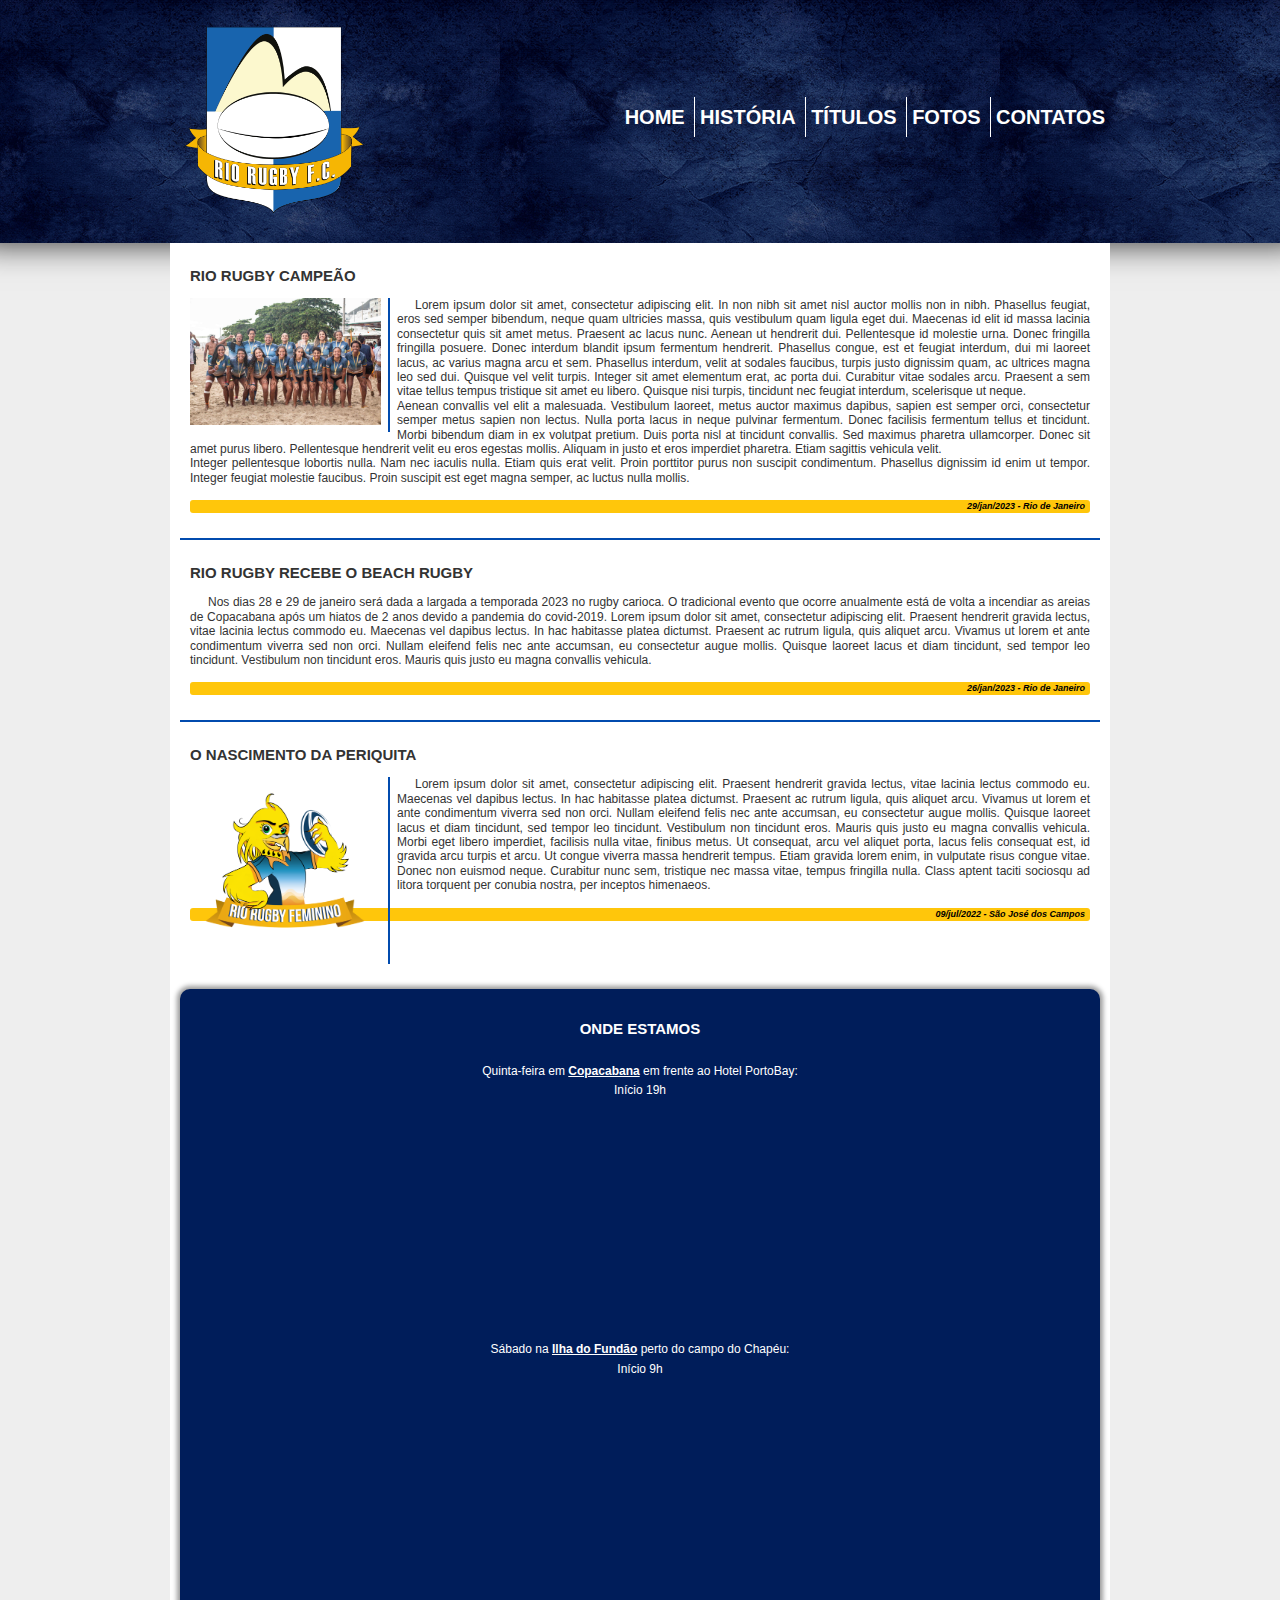
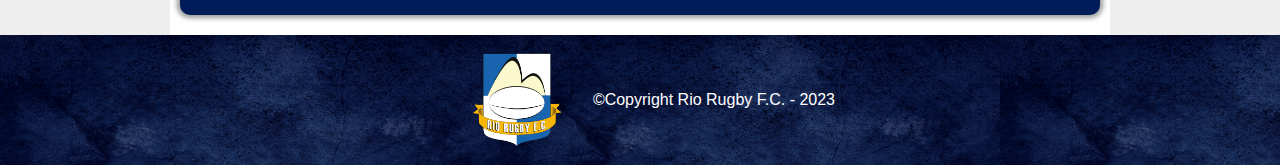
<file: index.html>
<!DOCTYPE html>
<html lang="pt-br">

<head>
  <meta charset="UTF-8">
  <meta name="viewport" content="width=device-width">
  <link rel="stylesheet" href="/css/reset.css">
  <link rel="stylesheet" href="/css/styleheaderfooter.css">
  <link rel="stylesheet" href="/css/style-home.css">
  <!-- <link rel="stylesheet" href="responsivo.css"> -->
  <title>Rio Rugby Feminino</title>
</head>

<body>

  <header>

    <div class="cabecalho">
      <img src="/imagens/escudo.png">

      <nav class="navegacao">
        <ul class="menu">
          <li><a href="index.html">home</a></li>
          <li><a href="https://pt.lipsum.com/feed/html">história</a></li>
          <li><a href="https://pt.lipsum.com/feed/html">títulos</a></li>
          <li><a href="fotos.html">fotos</a></li>
          <li><a href="contato.html">contatos</a></li>
        </ul>
      </nav>
    </div>
  </header>

  <main class="informacao">

    <div class="artigo">
      <a href="artigo1.html">
        <h2 class="titulo-artigo"> rio rugby campeão</h2>

        <p class="texto-artigo"> <img class="imagem" src="imagens/campeas.jpg">Lorem ipsum dolor sit amet,
          consectetur adipiscing elit. In non nibh sit amet nisl auctor mollis non in nibh. Phasellus feugiat, eros sed
          semper bibendum, neque quam ultricies massa, quis vestibulum quam ligula eget dui. Maecenas id elit id massa
          lacinia consectetur quis sit amet metus. Praesent ac lacus nunc. Aenean ut hendrerit dui. Pellentesque id
          molestie urna. Donec fringilla fringilla posuere. Donec interdum blandit ipsum fermentum hendrerit. Phasellus
          congue, est et feugiat interdum, dui mi laoreet lacus, ac varius magna arcu et sem. Phasellus interdum, velit
          at sodales faucibus, turpis justo dignissim quam, ac ultrices magna leo sed dui. Quisque vel velit turpis.
          Integer sit amet elementum erat, ac porta dui. Curabitur vitae sodales arcu. Praesent a sem vitae tellus
          tempus tristique sit amet eu libero. Quisque nisi turpis, tincidunt nec feugiat interdum, scelerisque ut
          neque.<br>Aenean convallis vel elit a malesuada. Vestibulum laoreet, metus auctor maximus dapibus, sapien est
          semper orci, consectetur semper metus sapien non lectus. Nulla porta lacus in neque pulvinar fermentum. Donec
          facilisis fermentum tellus et tincidunt. Morbi bibendum diam in ex volutpat pretium. Duis porta nisl at
          tincidunt convallis. Sed maximus pharetra ullamcorper. Donec sit amet purus libero. Pellentesque hendrerit
          velit eu eros egestas mollis. Aliquam in justo et eros imperdiet pharetra. Etiam sagittis vehicula
          velit.<br>Integer pellentesque lobortis nulla. Nam nec iaculis nulla. Etiam quis erat velit. Proin porttitor
          purus non suscipit condimentum. Phasellus dignissim id enim ut tempor. Integer feugiat molestie faucibus.
          Proin suscipit est eget magna semper, ac luctus nulla mollis.
        </p>

        <p class="data-local">29/jan/2023 - Rio de Janeiro
        </p>
      </a>
    </div>

    <div class="artigo">
      <a href="artigo2.html">
        <h2 class="titulo-artigo">rio rugby recebe o beach rugby</h2>

        <p class="texto-artigo">Nos dias 28 e 29 de janeiro será dada a largada a temporada 2023 no rugby carioca. O
          tradicional evento que ocorre anualmente está de volta a incendiar as areias de Copacabana após um hiatos de 2
          anos devido a pandemia do covid-2019. Lorem ipsum dolor sit amet, consectetur adipiscing elit. Praesent
          hendrerit gravida lectus, vitae lacinia lectus commodo eu. Maecenas vel dapibus lectus. In hac habitasse
          platea dictumst. Praesent ac rutrum ligula, quis aliquet arcu. Vivamus ut lorem et ante condimentum viverra
          sed non orci. Nullam eleifend felis nec ante accumsan, eu consectetur augue mollis. Quisque laoreet lacus et
          diam tincidunt, sed tempor leo tincidunt. Vestibulum non tincidunt eros. Mauris quis justo eu magna convallis
          vehicula.
        </p>

        <p class="data-local">26/jan/2023 - Rio de Janeiro
        </p>
      </a>
    </div>

    <div class="artigo">
      <a href="https://pt.lipsum.com/feed/html">
        <h2 class="titulo-artigo">O nascimento da periquita</h2>

        <p class="texto-artigo"><img class="imagem" src="imagens/periquita.png"
            alt="Mascote do time Rio Rugby Feminino">Lorem
          ipsum dolor sit amet, consectetur adipiscing elit. Praesent hendrerit gravida lectus, vitae lacinia lectus
          commodo eu. Maecenas vel dapibus lectus. In hac habitasse platea dictumst. Praesent ac rutrum ligula, quis
          aliquet arcu. Vivamus ut lorem et ante condimentum viverra sed non orci. Nullam eleifend felis nec ante
          accumsan, eu consectetur augue mollis. Quisque laoreet lacus et diam tincidunt, sed tempor leo tincidunt.
          Vestibulum non tincidunt eros. Mauris quis justo eu magna convallis vehicula. Morbi eget libero imperdiet,
          facilisis nulla vitae, finibus metus. Ut consequat, arcu vel aliquet porta, lacus felis consequat est, id
          gravida arcu turpis et arcu. Ut congue viverra massa hendrerit tempus. Etiam gravida lorem enim, in vulputate
          risus congue vitae. Donec non euismod neque. Curabitur nunc sem, tristique nec massa vitae, tempus fringilla
          nulla. Class aptent taciti sociosqu ad litora torquent per conubia nostra, per inceptos himenaeos.
        </p>

        <p class="data-local">09/jul/2022 - São José dos Campos
        </p>
      </a>
    </div>

    <section class="mapa">
      <h2>onde estamos</h2>
      <div class="quinta">
        <p>Quinta-feira em <strong>Copacabana</strong> em frente ao Hotel PortoBay: <br>Início 19h</p>
        <iframe
          src="https://www.google.com/maps/embed?pb=!1m18!1m12!1m3!1d797.6073189616623!2d-43.17760717081384!3d-22.967244764268333!2m3!1f0!2f0!3f0!3m2!1i1024!2i768!4f13.1!3m3!1m2!1s0x0%3A0xc5433a3933a66e65!2zMjLCsDU4JzAyLjEiUyA0M8KwMTAnMzcuNCJX!5e1!3m2!1spt-BR!2sbr!4v1675040830263!5m2!1spt-BR!2sbr"
          width="100%" height="200" style="border:0;" allowfullscreen="" loading="lazy"
          referrerpolicy="no-referrer-when-downgrade"></iframe>
      </div>
      <div class="sabado">
        <p>Sábado na <strong>Ilha do Fundão</strong> perto do campo do Chapéu: <br>Início 9h</p>
        <iframe
          src="https://www.google.com/maps/embed?pb=!1m18!1m12!1m3!1d798.3165293376777!2d-43.23662617081395!3d-22.846733763174235!2m3!1f0!2f0!3f0!3m2!1i1024!2i768!4f13.1!3m3!1m2!1s0x0%3A0xda184fef9f277805!2zMjLCsDUwJzQ4LjMiUyA0M8KwMTQnMDkuOSJX!5e1!3m2!1spt-BR!2sbr!4v1675040941923!5m2!1spt-BR!2sbr"
          width="100%" height="200" style="border:0;" allowfullscreen="" loading="lazy"
          referrerpolicy="no-referrer-when-downgrade"></iframe>
      </div>
    </section>

  </main>

  <footer>
    <div class="rodape">
      <img src="/imagens/escudo.png">
      <p>&#169;Copyright Rio Rugby F.C. - 2023 </p>
    </div>
  </footer>
</body>

</html>
</file>
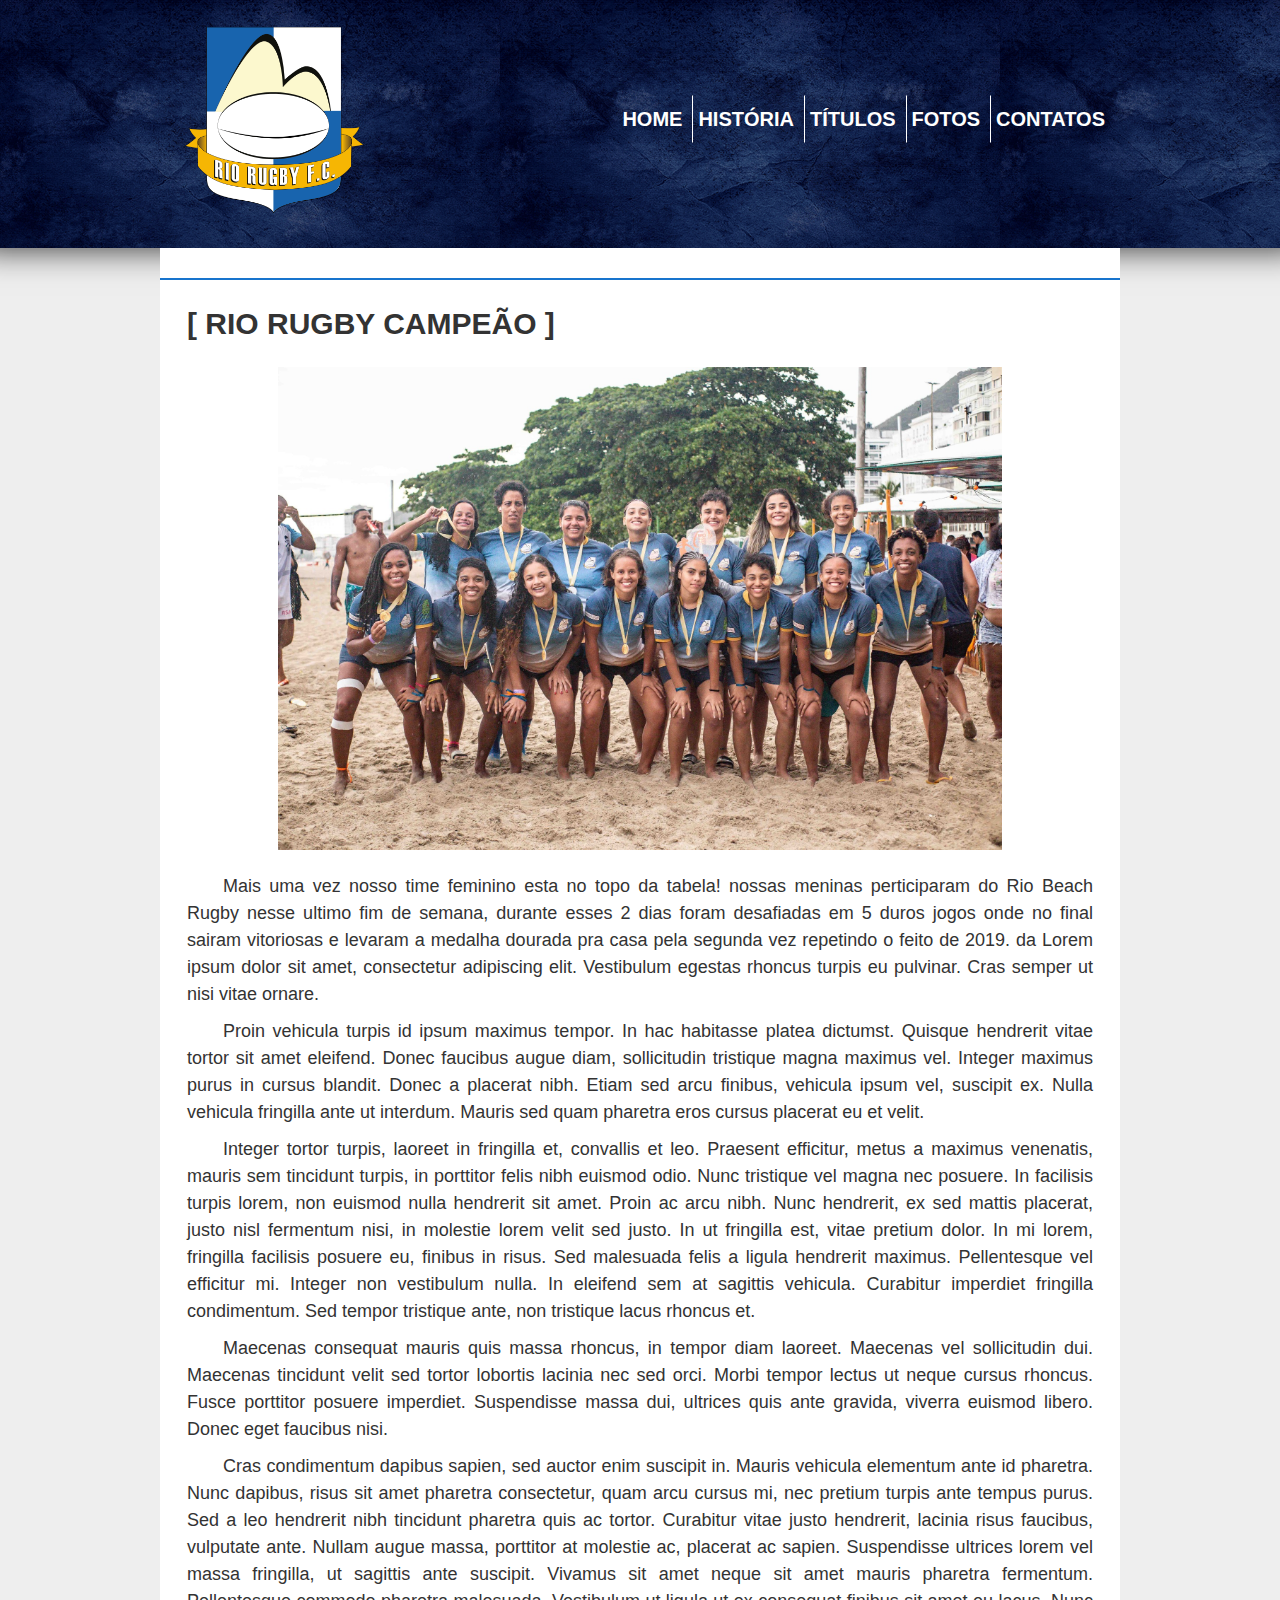
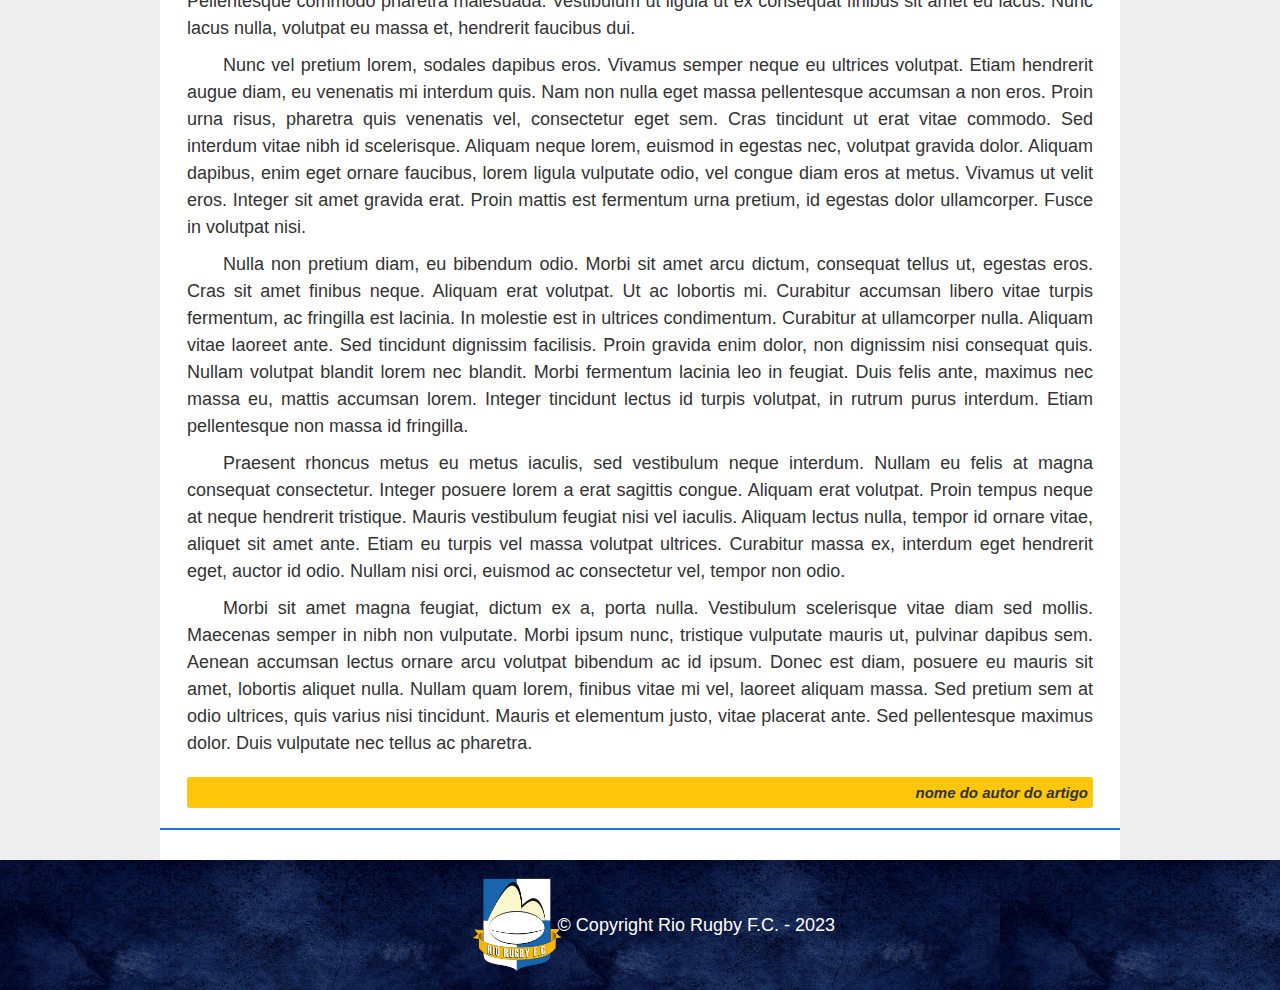
<file: artigo1.html>
<!DOCTYPE html>
<html lang="pt-br">

<head>
  <meta charset="UTF-8">
  <meta name="viewport" content="width=device-width, initial-scale=1.0">
  <link rel="stylesheet" href="/css/reset.css">
  <link rel="stylesheet" href="/css/styleheaderfooter.css">
  <link rel="stylesheet" href="/css/artigo.css">
  <title>RRFC - Rio Rugby Campeão </title>

</head>

<body>
  <header>

    <div class="cabecalho">
      <img src="./imagens/escudo.png">

      <nav class="navegacao">
        <ul class="menu">
          <li><a href="index.html">home</a></li>
          <li><a href="https://pt.lipsum.com/feed/html">história</a></li>
          <li><a href="https://pt.lipsum.com/feed/html">títulos</a></li>
          <li><a href="https://pt.lipsum.com/feed/html">fotos</a></li>
          <li><a href="contato.html">contatos</a></li>
        </ul>
      </nav>
    </div>
  </header>

  <main>

    <section class="artigo">

      <div class="texto">

        <h3 class="titulo-artigo">rio rugby campeão</h3>

        <div class="video">
          <img src="imagens/campeas.jpg">
        </div>

        <p> Mais uma vez nosso time feminino esta no topo da tabela! nossas meninas perticiparam do Rio Beach Rugby
          nesse ultimo fim de semana, durante esses 2 dias foram desafiadas em 5 duros jogos onde no final sairam
          vitoriosas e levaram a medalha dourada pra casa pela segunda vez repetindo o feito de 2019. da Lorem ipsum
          dolor sit amet, consectetur adipiscing elit. Vestibulum egestas
          rhoncus turpis eu pulvinar. Cras
          semper ut nisi vitae ornare.
        </p>

        <p>Proin vehicula turpis id ipsum maximus tempor. In hac habitasse platea dictumst. Quisque hendrerit
          vitae tortor sit amet eleifend. Donec faucibus augue diam, sollicitudin tristique magna maximus vel.
          Integer maximus purus in cursus blandit. Donec a placerat nibh. Etiam sed arcu finibus, vehicula
          ipsum vel, suscipit ex. Nulla vehicula fringilla ante ut interdum. Mauris sed quam pharetra eros
          cursus placerat eu et velit.
        </p>

        <p>Integer tortor turpis, laoreet in fringilla et, convallis et leo. Praesent efficitur, metus a maximus
          venenatis, mauris sem tincidunt turpis, in porttitor felis nibh euismod odio. Nunc tristique vel
          magna nec posuere. In facilisis turpis lorem, non euismod nulla hendrerit sit amet. Proin ac arcu
          nibh. Nunc hendrerit, ex sed mattis placerat, justo nisl fermentum nisi, in molestie lorem velit sed
          justo. In ut fringilla est, vitae pretium dolor. In mi lorem, fringilla facilisis posuere eu,
          finibus in risus. Sed malesuada felis a ligula hendrerit maximus. Pellentesque vel efficitur mi.
          Integer non vestibulum nulla. In eleifend sem at sagittis vehicula. Curabitur imperdiet fringilla
          condimentum. Sed tempor tristique ante, non tristique lacus rhoncus et.
        </p>

        <p>Maecenas consequat mauris quis massa rhoncus, in tempor diam laoreet. Maecenas vel sollicitudin dui.
          Maecenas tincidunt velit sed tortor lobortis lacinia nec sed orci. Morbi tempor lectus ut neque
          cursus rhoncus. Fusce porttitor posuere imperdiet. Suspendisse massa dui, ultrices quis ante
          gravida, viverra euismod libero. Donec eget faucibus nisi.
        </p>

        <p>Cras condimentum dapibus sapien, sed auctor enim suscipit in. Mauris vehicula elementum ante id
          pharetra. Nunc dapibus, risus sit amet pharetra consectetur, quam arcu cursus mi, nec pretium turpis
          ante tempus purus. Sed a leo hendrerit nibh tincidunt pharetra quis ac tortor. Curabitur vitae justo
          hendrerit, lacinia risus faucibus, vulputate ante. Nullam augue massa, porttitor at molestie ac,
          placerat ac sapien. Suspendisse ultrices lorem vel massa fringilla, ut sagittis ante suscipit.
          Vivamus sit amet neque sit amet mauris pharetra fermentum. Pellentesque commodo pharetra malesuada.
          Vestibulum ut ligula ut ex consequat finibus sit amet eu lacus. Nunc lacus nulla, volutpat eu massa
          et, hendrerit faucibus dui.
        </p>

        <p>Nunc vel pretium lorem, sodales dapibus eros. Vivamus semper neque eu ultrices volutpat. Etiam
          hendrerit augue diam, eu venenatis mi interdum quis. Nam non nulla eget massa pellentesque accumsan
          a non eros. Proin urna risus, pharetra quis venenatis vel, consectetur eget sem. Cras tincidunt ut
          erat vitae commodo. Sed interdum vitae nibh id scelerisque. Aliquam neque lorem, euismod in egestas
          nec, volutpat gravida dolor. Aliquam dapibus, enim eget ornare faucibus, lorem ligula vulputate
          odio, vel congue diam eros at metus. Vivamus ut velit eros. Integer sit amet gravida erat. Proin
          mattis est fermentum urna pretium, id egestas dolor ullamcorper. Fusce in volutpat nisi.
        </p>

        <p>Nulla non pretium diam, eu bibendum odio. Morbi sit amet arcu dictum, consequat tellus ut, egestas
          eros. Cras sit amet finibus neque. Aliquam erat volutpat. Ut ac lobortis mi. Curabitur accumsan
          libero vitae turpis fermentum, ac fringilla est lacinia. In molestie est in ultrices condimentum.
          Curabitur at ullamcorper nulla. Aliquam vitae laoreet ante. Sed tincidunt dignissim facilisis. Proin
          gravida enim dolor, non dignissim nisi consequat quis. Nullam volutpat blandit lorem nec blandit.
          Morbi fermentum lacinia leo in feugiat. Duis felis ante, maximus nec massa eu, mattis accumsan
          lorem. Integer tincidunt lectus id turpis volutpat, in rutrum purus interdum. Etiam pellentesque non
          massa id fringilla.
        </p>

        <p>Praesent rhoncus metus eu metus iaculis, sed vestibulum neque interdum. Nullam eu felis at magna
          consequat consectetur. Integer posuere lorem a erat sagittis congue. Aliquam erat volutpat. Proin
          tempus neque at neque hendrerit tristique. Mauris vestibulum feugiat nisi vel iaculis. Aliquam
          lectus nulla, tempor id ornare vitae, aliquet sit amet ante. Etiam eu turpis vel massa volutpat
          ultrices. Curabitur massa ex, interdum eget hendrerit eget, auctor id odio. Nullam nisi orci,
          euismod ac consectetur vel, tempor non odio.
        </p>

        <p>Morbi sit amet magna feugiat, dictum ex a, porta nulla. Vestibulum scelerisque vitae diam sed mollis.
          Maecenas semper in nibh non vulputate. Morbi ipsum nunc, tristique vulputate mauris ut, pulvinar
          dapibus sem. Aenean accumsan lectus ornare arcu volutpat bibendum ac id ipsum. Donec est diam,
          posuere eu mauris sit amet, lobortis aliquet nulla. Nullam quam lorem, finibus vitae mi vel, laoreet
          aliquam massa. Sed pretium sem at odio ultrices, quis varius nisi tincidunt. Mauris et elementum
          justo, vitae placerat ante. Sed pellentesque maximus dolor. Duis vulputate nec tellus ac pharetra.
        </p>

        <div class="autor">
          <p> nome do autor do artigo</p>
        </div>

      </div>

    </section>

  </main>

  <footer>
    <div class="rodape">
      <img src="./imagens/escudo.png">
      <p>&#169; Copyright Rio Rugby F.C. - 2023 </p>
    </div>
  </footer>
</body>

</html>
</file>
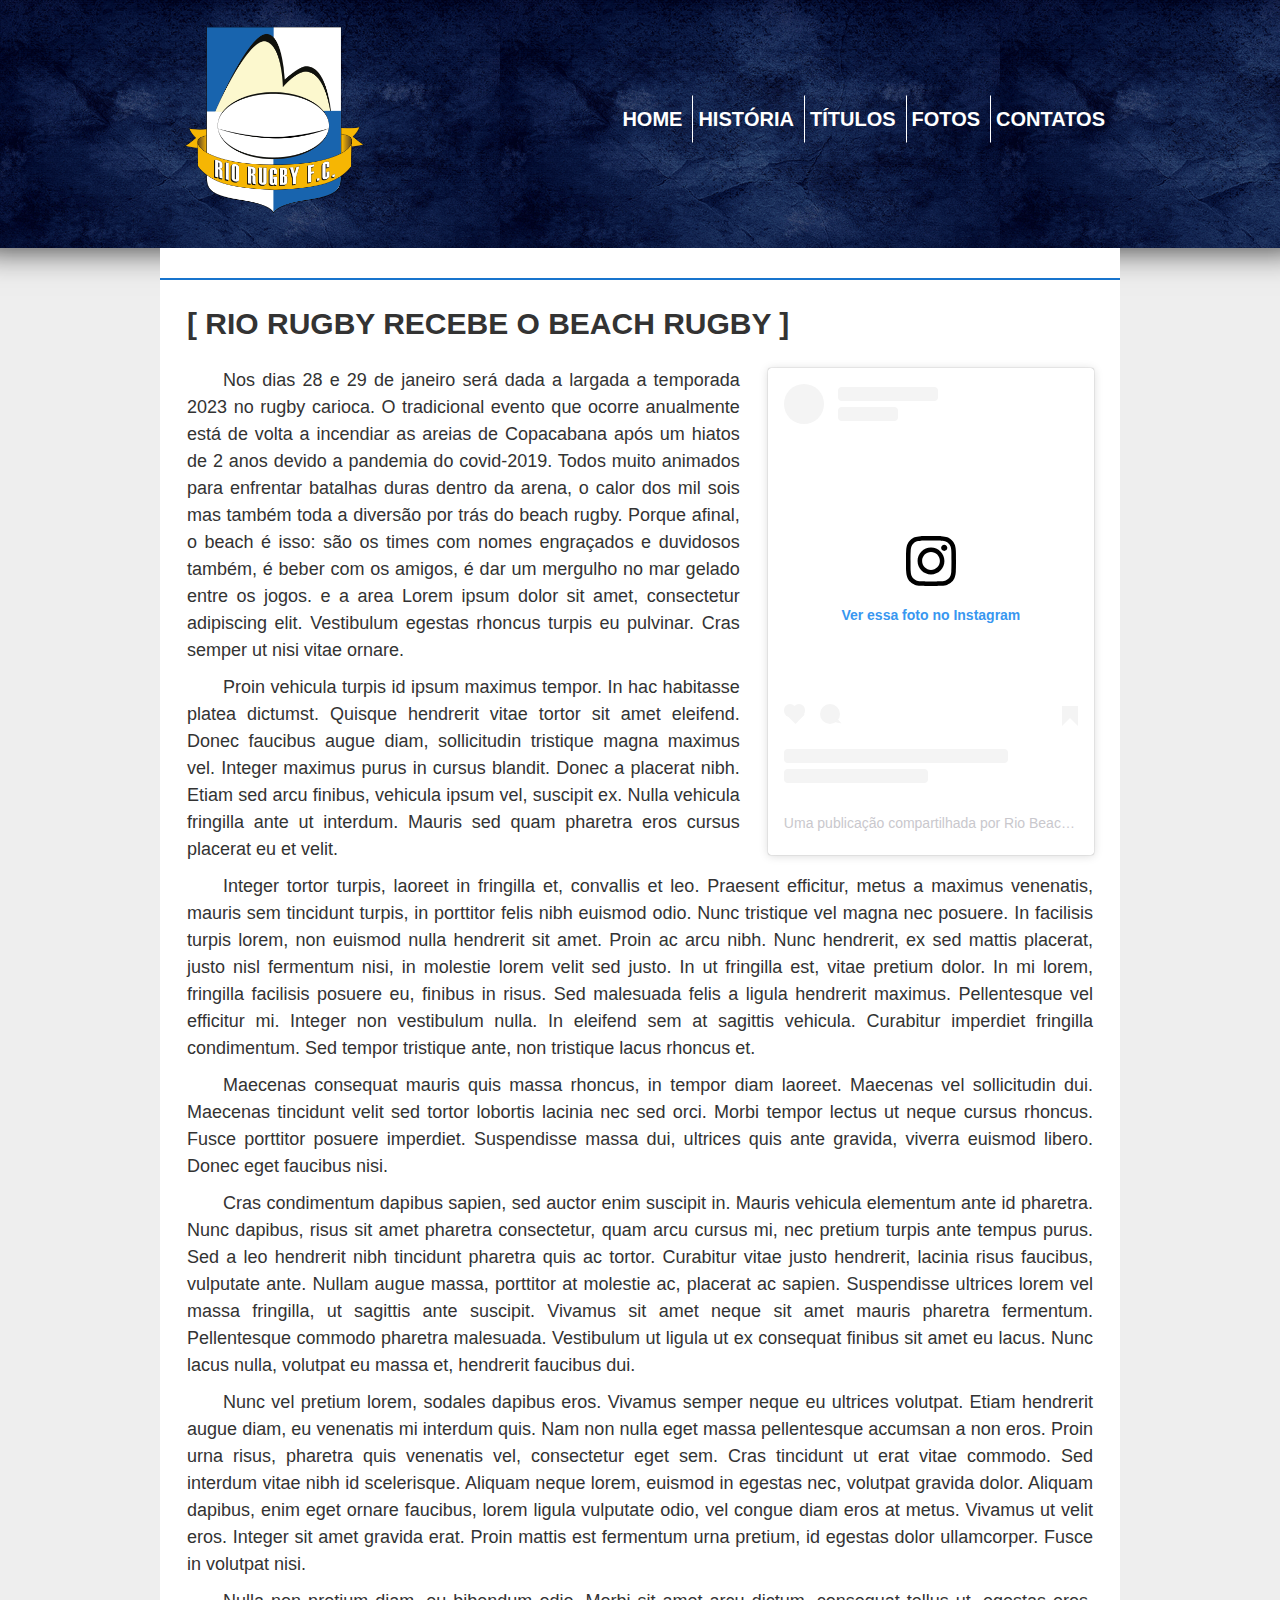
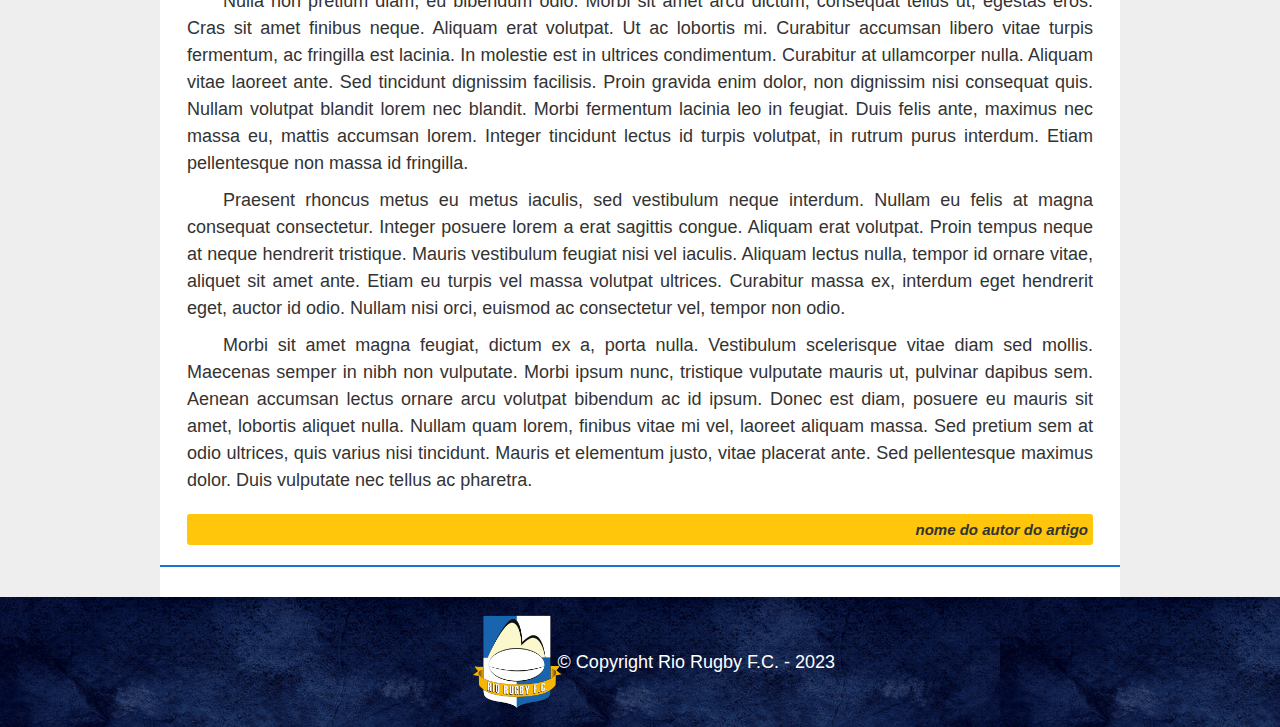
<file: artigo2.html>
<!DOCTYPE html>
<html lang="pt-br">

<head>
  <meta charset="UTF-8">
  <meta name="viewport" content="width=device-width, initial-scale=1.0">
  <link rel="stylesheet" href="/css/reset.css">
  <link rel="stylesheet" href="/css/styleheaderfooter.css">
  <link rel="stylesheet" href="/css/artigo.css">
  <title>RRFC - Rio Rugby Recebe o Beach Rugby</title>

</head>

<body>
  <header>

    <div class="cabecalho">
      <img src="./imagens/escudo.png">

      <nav class="navegacao">
        <ul class="menu">
          <li><a href="index.html">home</a></li>
          <li><a href="https://pt.lipsum.com/feed/html">história</a></li>
          <li><a href="https://pt.lipsum.com/feed/html">títulos</a></li>
          <li><a href="https://pt.lipsum.com/feed/html">fotos</a></li>
          <li><a href="contato.html">contatos</a></li>
        </ul>
      </nav>
    </div>
  </header>

  <main>

    <section class="artigo">

      <div class="texto">

        <h3 class="titulo-artigo">rio rugby recebe o beach rugby</h3>

        <div class="video">
          <div class="instagram">
            <blockquote class="instagram-media"
              data-instgrm-permalink="https://www.instagram.com/reel/Cn71AHNgPZ-/?utm_source=ig_embed&amp;utm_campaign=loading"
              data-instgrm-version="14"
              style=" background:#FFF; border:0; border-radius:3px; box-shadow:0 0 1px 0 rgba(0,0,0,0.5),0 1px 10px 0 rgba(0,0,0,0.15); margin: 1px; max-width:540px; min-width:326px; padding:0; width:99.375%; width:-webkit-calc(100% - 2px); width:calc(100% - 2px);">
              <div style="padding:16px;"> <a
                  href="https://www.instagram.com/reel/Cn71AHNgPZ-/?utm_source=ig_embed&amp;utm_campaign=loading"
                  style=" background:#FFFFFF; line-height:0; padding:0 0; text-align:center; text-decoration:none; width:100%;"
                  target="_blank">
                  <div style=" display: flex; flex-direction: row; align-items: center;">
                    <div
                      style="background-color: #F4F4F4; border-radius: 50%; flex-grow: 0; height: 40px; margin-right: 14px; width: 40px;">
                    </div>
                    <div style="display: flex; flex-direction: column; flex-grow: 1; justify-content: center;">
                      <div
                        style=" background-color: #F4F4F4; border-radius: 4px; flex-grow: 0; height: 14px; margin-bottom: 6px; width: 100px;">
                      </div>
                      <div
                        style=" background-color: #F4F4F4; border-radius: 4px; flex-grow: 0; height: 14px; width: 60px;">
                      </div>
                    </div>
                  </div>
                  <div style="padding: 19% 0;"></div>
                  <div style="display:block; height:50px; margin:0 auto 12px; width:50px;"><svg width="50px"
                      height="50px" viewBox="0 0 60 60" version="1.1" xmlns="https://www.w3.org/2000/svg"
                      xmlns:xlink="https://www.w3.org/1999/xlink">
                      <g stroke="none" stroke-width="1" fill="none" fill-rule="evenodd">
                        <g transform="translate(-511.000000, -20.000000)" fill="#000000">
                          <g>
                            <path
                              d="M556.869,30.41 C554.814,30.41 553.148,32.076 553.148,34.131 C553.148,36.186 554.814,37.852 556.869,37.852 C558.924,37.852 560.59,36.186 560.59,34.131 C560.59,32.076 558.924,30.41 556.869,30.41 M541,60.657 C535.114,60.657 530.342,55.887 530.342,50 C530.342,44.114 535.114,39.342 541,39.342 C546.887,39.342 551.658,44.114 551.658,50 C551.658,55.887 546.887,60.657 541,60.657 M541,33.886 C532.1,33.886 524.886,41.1 524.886,50 C524.886,58.899 532.1,66.113 541,66.113 C549.9,66.113 557.115,58.899 557.115,50 C557.115,41.1 549.9,33.886 541,33.886 M565.378,62.101 C565.244,65.022 564.756,66.606 564.346,67.663 C563.803,69.06 563.154,70.057 562.106,71.106 C561.058,72.155 560.06,72.803 558.662,73.347 C557.607,73.757 556.021,74.244 553.102,74.378 C549.944,74.521 548.997,74.552 541,74.552 C533.003,74.552 532.056,74.521 528.898,74.378 C525.979,74.244 524.393,73.757 523.338,73.347 C521.94,72.803 520.942,72.155 519.894,71.106 C518.846,70.057 518.197,69.06 517.654,67.663 C517.244,66.606 516.755,65.022 516.623,62.101 C516.479,58.943 516.448,57.996 516.448,50 C516.448,42.003 516.479,41.056 516.623,37.899 C516.755,34.978 517.244,33.391 517.654,32.338 C518.197,30.938 518.846,29.942 519.894,28.894 C520.942,27.846 521.94,27.196 523.338,26.654 C524.393,26.244 525.979,25.756 528.898,25.623 C532.057,25.479 533.004,25.448 541,25.448 C548.997,25.448 549.943,25.479 553.102,25.623 C556.021,25.756 557.607,26.244 558.662,26.654 C560.06,27.196 561.058,27.846 562.106,28.894 C563.154,29.942 563.803,30.938 564.346,32.338 C564.756,33.391 565.244,34.978 565.378,37.899 C565.522,41.056 565.552,42.003 565.552,50 C565.552,57.996 565.522,58.943 565.378,62.101 M570.82,37.631 C570.674,34.438 570.167,32.258 569.425,30.349 C568.659,28.377 567.633,26.702 565.965,25.035 C564.297,23.368 562.623,22.342 560.652,21.575 C558.743,20.834 556.562,20.326 553.369,20.18 C550.169,20.033 549.148,20 541,20 C532.853,20 531.831,20.033 528.631,20.18 C525.438,20.326 523.257,20.834 521.349,21.575 C519.376,22.342 517.703,23.368 516.035,25.035 C514.368,26.702 513.342,28.377 512.574,30.349 C511.834,32.258 511.326,34.438 511.181,37.631 C511.035,40.831 511,41.851 511,50 C511,58.147 511.035,59.17 511.181,62.369 C511.326,65.562 511.834,67.743 512.574,69.651 C513.342,71.625 514.368,73.296 516.035,74.965 C517.703,76.634 519.376,77.658 521.349,78.425 C523.257,79.167 525.438,79.673 528.631,79.82 C531.831,79.965 532.853,80.001 541,80.001 C549.148,80.001 550.169,79.965 553.369,79.82 C556.562,79.673 558.743,79.167 560.652,78.425 C562.623,77.658 564.297,76.634 565.965,74.965 C567.633,73.296 568.659,71.625 569.425,69.651 C570.167,67.743 570.674,65.562 570.82,62.369 C570.966,59.17 571,58.147 571,50 C571,41.851 570.966,40.831 570.82,37.631">
                            </path>
                          </g>
                        </g>
                      </g>
                    </svg></div>
                  <div style="padding-top: 8px;">
                    <div
                      style=" color:#3897f0; font-family:Arial,sans-serif; font-size:14px; font-style:normal; font-weight:550; line-height:18px;">
                      Ver essa foto no Instagram</div>
                  </div>
                  <div style="padding: 12.5% 0;"></div>
                  <div style="display: flex; flex-direction: row; margin-bottom: 14px; align-items: center;">
                    <div>
                      <div
                        style="background-color: #F4F4F4; border-radius: 50%; height: 12.5px; width: 12.5px; transform: translateX(0px) translateY(7px);">
                      </div>
                      <div
                        style="background-color: #F4F4F4; height: 12.5px; transform: rotate(-45deg) translateX(3px) translateY(1px); width: 12.5px; flex-grow: 0; margin-right: 14px; margin-left: 2px;">
                      </div>
                      <div
                        style="background-color: #F4F4F4; border-radius: 50%; height: 12.5px; width: 12.5px; transform: translateX(9px) translateY(-18px);">
                      </div>
                    </div>
                    <div style="margin-left: 8px;">
                      <div
                        style=" background-color: #F4F4F4; border-radius: 50%; flex-grow: 0; height: 20px; width: 20px;">
                      </div>
                      <div
                        style=" width: 0; height: 0; border-top: 2px solid transparent; border-left: 6px solid #f4f4f4; border-bottom: 2px solid transparent; transform: translateX(16px) translateY(-4px) rotate(30deg)">
                      </div>
                    </div>
                    <div style="margin-left: auto;">
                      <div
                        style=" width: 0px; border-top: 8px solid #F4F4F4; border-right: 8px solid transparent; transform: translateY(16px);">
                      </div>
                      <div
                        style=" background-color: #F4F4F4; flex-grow: 0; height: 12px; width: 16px; transform: translateY(-4px);">
                      </div>
                      <div
                        style=" width: 0; height: 0; border-top: 8px solid #F4F4F4; border-left: 8px solid transparent; transform: translateY(-4px) translateX(8px);">
                      </div>
                    </div>
                  </div>
                  <div
                    style="display: flex; flex-direction: column; flex-grow: 1; justify-content: center; margin-bottom: 24px;">
                    <div
                      style=" background-color: #F4F4F4; border-radius: 4px; flex-grow: 0; height: 14px; margin-bottom: 6px; width: 224px;">
                    </div>
                    <div
                      style=" background-color: #F4F4F4; border-radius: 4px; flex-grow: 0; height: 14px; width: 144px;">
                    </div>
                  </div>
                </a>
                <p
                  style=" color:#c9c8cd; font-family:Arial,sans-serif; font-size:14px; line-height:17px; margin-bottom:0; margin-top:8px; overflow:hidden; padding:8px 0 7px; text-align:center; text-overflow:ellipsis; white-space:nowrap;">
                  <a href="https://www.instagram.com/reel/Cn71AHNgPZ-/?utm_source=ig_embed&amp;utm_campaign=loading"
                    style=" color:#c9c8cd; font-family:Arial,sans-serif; font-size:14px; font-style:normal; font-weight:normal; line-height:17px; text-decoration:none;"
                    target="_blank">Uma publicação compartilhada por Rio Beach Rugby (@riobeachrugby)</a>
                </p>
              </div>
            </blockquote>
            <script async src="//www.instagram.com/embed.js"></script>
          </div>

        </div>

        <p> Nos dias 28 e 29 de janeiro será dada a largada a temporada 2023 no rugby carioca. O tradicional evento que
          ocorre anualmente está de volta a incendiar as areias de Copacabana após um hiatos de 2 anos devido a pandemia
          do covid-2019. Todos muito animados para enfrentar batalhas duras dentro da arena, o calor dos mil sois mas
          também toda a diversão por trás do beach rugby. Porque afinal, o beach é isso: são os times com nomes
          engraçados e duvidosos também, é beber com os amigos, é dar um mergulho no mar gelado entre os jogos. e a area
          Lorem ipsum dolor sit amet, consectetur adipiscing elit. Vestibulum egestas rhoncus turpis eu pulvinar. Cras
          semper ut nisi vitae ornare.
        </p>

        <p>Proin vehicula turpis id ipsum maximus tempor. In hac habitasse platea dictumst. Quisque hendrerit
          vitae tortor sit amet eleifend. Donec faucibus augue diam, sollicitudin tristique magna maximus vel.
          Integer maximus purus in cursus blandit. Donec a placerat nibh. Etiam sed arcu finibus, vehicula
          ipsum vel, suscipit ex. Nulla vehicula fringilla ante ut interdum. Mauris sed quam pharetra eros
          cursus placerat eu et velit.
        </p>

        <p>Integer tortor turpis, laoreet in fringilla et, convallis et leo. Praesent efficitur, metus a maximus
          venenatis, mauris sem tincidunt turpis, in porttitor felis nibh euismod odio. Nunc tristique vel
          magna nec posuere. In facilisis turpis lorem, non euismod nulla hendrerit sit amet. Proin ac arcu
          nibh. Nunc hendrerit, ex sed mattis placerat, justo nisl fermentum nisi, in molestie lorem velit sed
          justo. In ut fringilla est, vitae pretium dolor. In mi lorem, fringilla facilisis posuere eu,
          finibus in risus. Sed malesuada felis a ligula hendrerit maximus. Pellentesque vel efficitur mi.
          Integer non vestibulum nulla. In eleifend sem at sagittis vehicula. Curabitur imperdiet fringilla
          condimentum. Sed tempor tristique ante, non tristique lacus rhoncus et.
        </p>

        <p>Maecenas consequat mauris quis massa rhoncus, in tempor diam laoreet. Maecenas vel sollicitudin dui.
          Maecenas tincidunt velit sed tortor lobortis lacinia nec sed orci. Morbi tempor lectus ut neque
          cursus rhoncus. Fusce porttitor posuere imperdiet. Suspendisse massa dui, ultrices quis ante
          gravida, viverra euismod libero. Donec eget faucibus nisi.
        </p>

        <p>Cras condimentum dapibus sapien, sed auctor enim suscipit in. Mauris vehicula elementum ante id
          pharetra. Nunc dapibus, risus sit amet pharetra consectetur, quam arcu cursus mi, nec pretium turpis
          ante tempus purus. Sed a leo hendrerit nibh tincidunt pharetra quis ac tortor. Curabitur vitae justo
          hendrerit, lacinia risus faucibus, vulputate ante. Nullam augue massa, porttitor at molestie ac,
          placerat ac sapien. Suspendisse ultrices lorem vel massa fringilla, ut sagittis ante suscipit.
          Vivamus sit amet neque sit amet mauris pharetra fermentum. Pellentesque commodo pharetra malesuada.
          Vestibulum ut ligula ut ex consequat finibus sit amet eu lacus. Nunc lacus nulla, volutpat eu massa
          et, hendrerit faucibus dui.
        </p>

        <p>Nunc vel pretium lorem, sodales dapibus eros. Vivamus semper neque eu ultrices volutpat. Etiam
          hendrerit augue diam, eu venenatis mi interdum quis. Nam non nulla eget massa pellentesque accumsan
          a non eros. Proin urna risus, pharetra quis venenatis vel, consectetur eget sem. Cras tincidunt ut
          erat vitae commodo. Sed interdum vitae nibh id scelerisque. Aliquam neque lorem, euismod in egestas
          nec, volutpat gravida dolor. Aliquam dapibus, enim eget ornare faucibus, lorem ligula vulputate
          odio, vel congue diam eros at metus. Vivamus ut velit eros. Integer sit amet gravida erat. Proin
          mattis est fermentum urna pretium, id egestas dolor ullamcorper. Fusce in volutpat nisi.
        </p>

        <p>Nulla non pretium diam, eu bibendum odio. Morbi sit amet arcu dictum, consequat tellus ut, egestas
          eros. Cras sit amet finibus neque. Aliquam erat volutpat. Ut ac lobortis mi. Curabitur accumsan
          libero vitae turpis fermentum, ac fringilla est lacinia. In molestie est in ultrices condimentum.
          Curabitur at ullamcorper nulla. Aliquam vitae laoreet ante. Sed tincidunt dignissim facilisis. Proin
          gravida enim dolor, non dignissim nisi consequat quis. Nullam volutpat blandit lorem nec blandit.
          Morbi fermentum lacinia leo in feugiat. Duis felis ante, maximus nec massa eu, mattis accumsan
          lorem. Integer tincidunt lectus id turpis volutpat, in rutrum purus interdum. Etiam pellentesque non
          massa id fringilla.
        </p>

        <p>Praesent rhoncus metus eu metus iaculis, sed vestibulum neque interdum. Nullam eu felis at magna
          consequat consectetur. Integer posuere lorem a erat sagittis congue. Aliquam erat volutpat. Proin
          tempus neque at neque hendrerit tristique. Mauris vestibulum feugiat nisi vel iaculis. Aliquam
          lectus nulla, tempor id ornare vitae, aliquet sit amet ante. Etiam eu turpis vel massa volutpat
          ultrices. Curabitur massa ex, interdum eget hendrerit eget, auctor id odio. Nullam nisi orci,
          euismod ac consectetur vel, tempor non odio.
        </p>

        <p>Morbi sit amet magna feugiat, dictum ex a, porta nulla. Vestibulum scelerisque vitae diam sed mollis.
          Maecenas semper in nibh non vulputate. Morbi ipsum nunc, tristique vulputate mauris ut, pulvinar
          dapibus sem. Aenean accumsan lectus ornare arcu volutpat bibendum ac id ipsum. Donec est diam,
          posuere eu mauris sit amet, lobortis aliquet nulla. Nullam quam lorem, finibus vitae mi vel, laoreet
          aliquam massa. Sed pretium sem at odio ultrices, quis varius nisi tincidunt. Mauris et elementum
          justo, vitae placerat ante. Sed pellentesque maximus dolor. Duis vulputate nec tellus ac pharetra.
        </p>

        <div class="autor">
          <p> nome do autor do artigo</p>
        </div>

      </div>

    </section>

  </main>

  <footer>
    <div class="rodape">
      <img src="./imagens/escudo.png">
      <p>&#169; Copyright Rio Rugby F.C. - 2023 </p>
    </div>
  </footer>
</body>

</html>
</file>
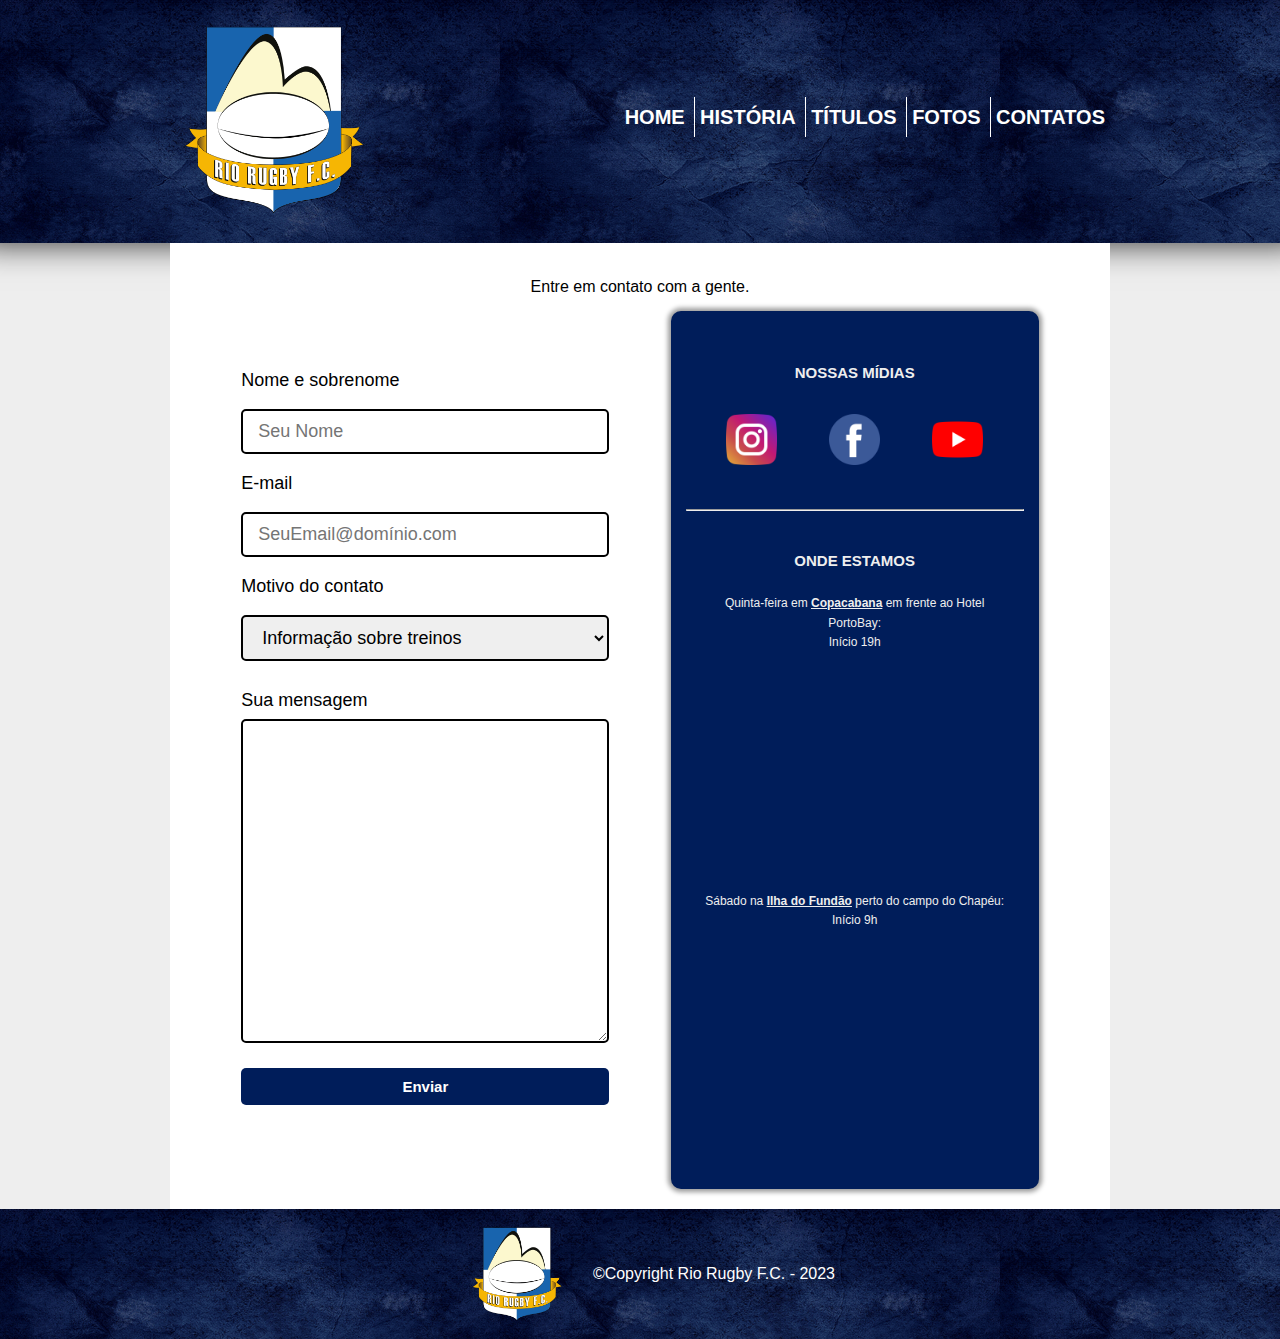
<file: contato.html>
<!DOCTYPE HTML>

<html lang="pt-br">

<head>
  <meta name="viewport" content="width=device-width, initial-scale=1.0">
  <meta charset="UTF-8">
  <title>RRFC - Contato</title>
  <link rel="stylesheet" href="/css/reset.css">
  <link rel="stylesheet" href="/css/contato.css">
  <link rel="stylesheet" href="/css/styleheaderfooter.css">
  <link rel="stylesheet" href="/css/style-home.css">
</head>

<body>
  <header>
    <div class="cabecalho">
      <img src="imagens/escudo.png">

      <nav class="navegacao">
        <ul class="menu">
          <li><a href="index.html">home</a></li>
          <li><a href="https://pt.lipsum.com/feed/html">história</a></li>
          <li><a href="https://pt.lipsum.com/feed/html">títulos</a></li>
          <li><a href="https://pt.lipsum.com/feed/html">fotos</a></li>
          <li><a href="contato.html">contatos</a></li>
        </ul>
      </nav>
    </div>
  </header>

  <main class="informacao">

    <div class="conteudo">
      <h2>Entre em contato com a gente.</h2>

      <div class="separacao">
        <form>
          <label for="nomesobrenome">Nome e sobrenome</label>
          <input type="text" id="nomesobrenome" class="input-padrao" placeholder="Seu Nome" required>

          <label for="email">E-mail</label>
          <input type="email" id="email" class="input-padrao" required placeholder="SeuEmail@domínio.com">

          <legend>Motivo do contato</legend>
          <select>
            <option>Informação sobre treinos</option>
            <option>Dúvida sobre documentação</option>
            <option>Elogios</option>
            <option>Doação</option>
          </select>

          <p>Sua mensagem</p>
          <textarea cols="67" rows="15"></textarea>

          <input type="submit" value="Enviar" class="enviar">
        </form>

        <section class="mapa" id="midias">
          <div>
            <h2>nossas mídias</h2>
            <a href="https://www.instagram.com/riorugbyfc/"><img class="midia-icone"
                src="imagens/midias/instagram.png"></a>
            <a href="https://www.facebook.com/riorugbyfc"><img class="midia-icone"
                src="imagens/midias/facebook.png"></a>
            <a href="https://www.youtube.com/@RioRugbyFC"><img class="midia-icone" src="imagens/midias/youtube.png"></a>
          </div>
          <hr>
          <div>
            <h2>onde estamos</h2>

            <p>Quinta-feira em <strong>Copacabana</strong> em frente ao Hotel PortoBay:<br>Início 19h</p>

            <iframe
              src="https://www.google.com/maps/embed?pb=!1m18!1m12!1m3!1d797.6073189616623!2d-43.17760717081384!3d-22.967244764268333!2m3!1f0!2f0!3f0!3m2!1i1024!2i768!4f13.1!3m3!1m2!1s0x0%3A0xc5433a3933a66e65!2zMjLCsDU4JzAyLjEiUyA0M8KwMTAnMzcuNCJX!5e1!3m2!1spt-BR!2sbr!4v1675040830263!5m2!1spt-BR!2sbr"
              width="100%" height="200" style="border:0;" allowfullscreen="" loading="lazy"
              referrerpolicy="no-referrer-when-downgrade"></iframe>

            <p>Sábado na <strong>Ilha do Fundão</strong> perto do campo do Chapéu:<br>Início 9h</p>

            <iframe
              src="https://www.google.com/maps/embed?pb=!1m18!1m12!1m3!1d798.3165293376777!2d-43.23662617081395!3d-22.846733763174235!2m3!1f0!2f0!3f0!3m2!1i1024!2i768!4f13.1!3m3!1m2!1s0x0%3A0xda184fef9f277805!2zMjLCsDUwJzQ4LjMiUyA0M8KwMTQnMDkuOSJX!5e1!3m2!1spt-BR!2sbr!4v1675040941923!5m2!1spt-BR!2sbr"
              width="100%" height="200" style="border:0;" allowfullscreen="" loading="lazy"
              referrerpolicy="no-referrer-when-downgrade"></iframe>
          </div>
        </section>
      </div>

    </div>
  </main>

  <footer>
    <div class="rodape">
      <img src="imagens/escudo.png">
      <p>&#169;Copyright Rio Rugby F.C. - 2023 </p>
    </div>
  </footer>
</body>

</html>
</file>
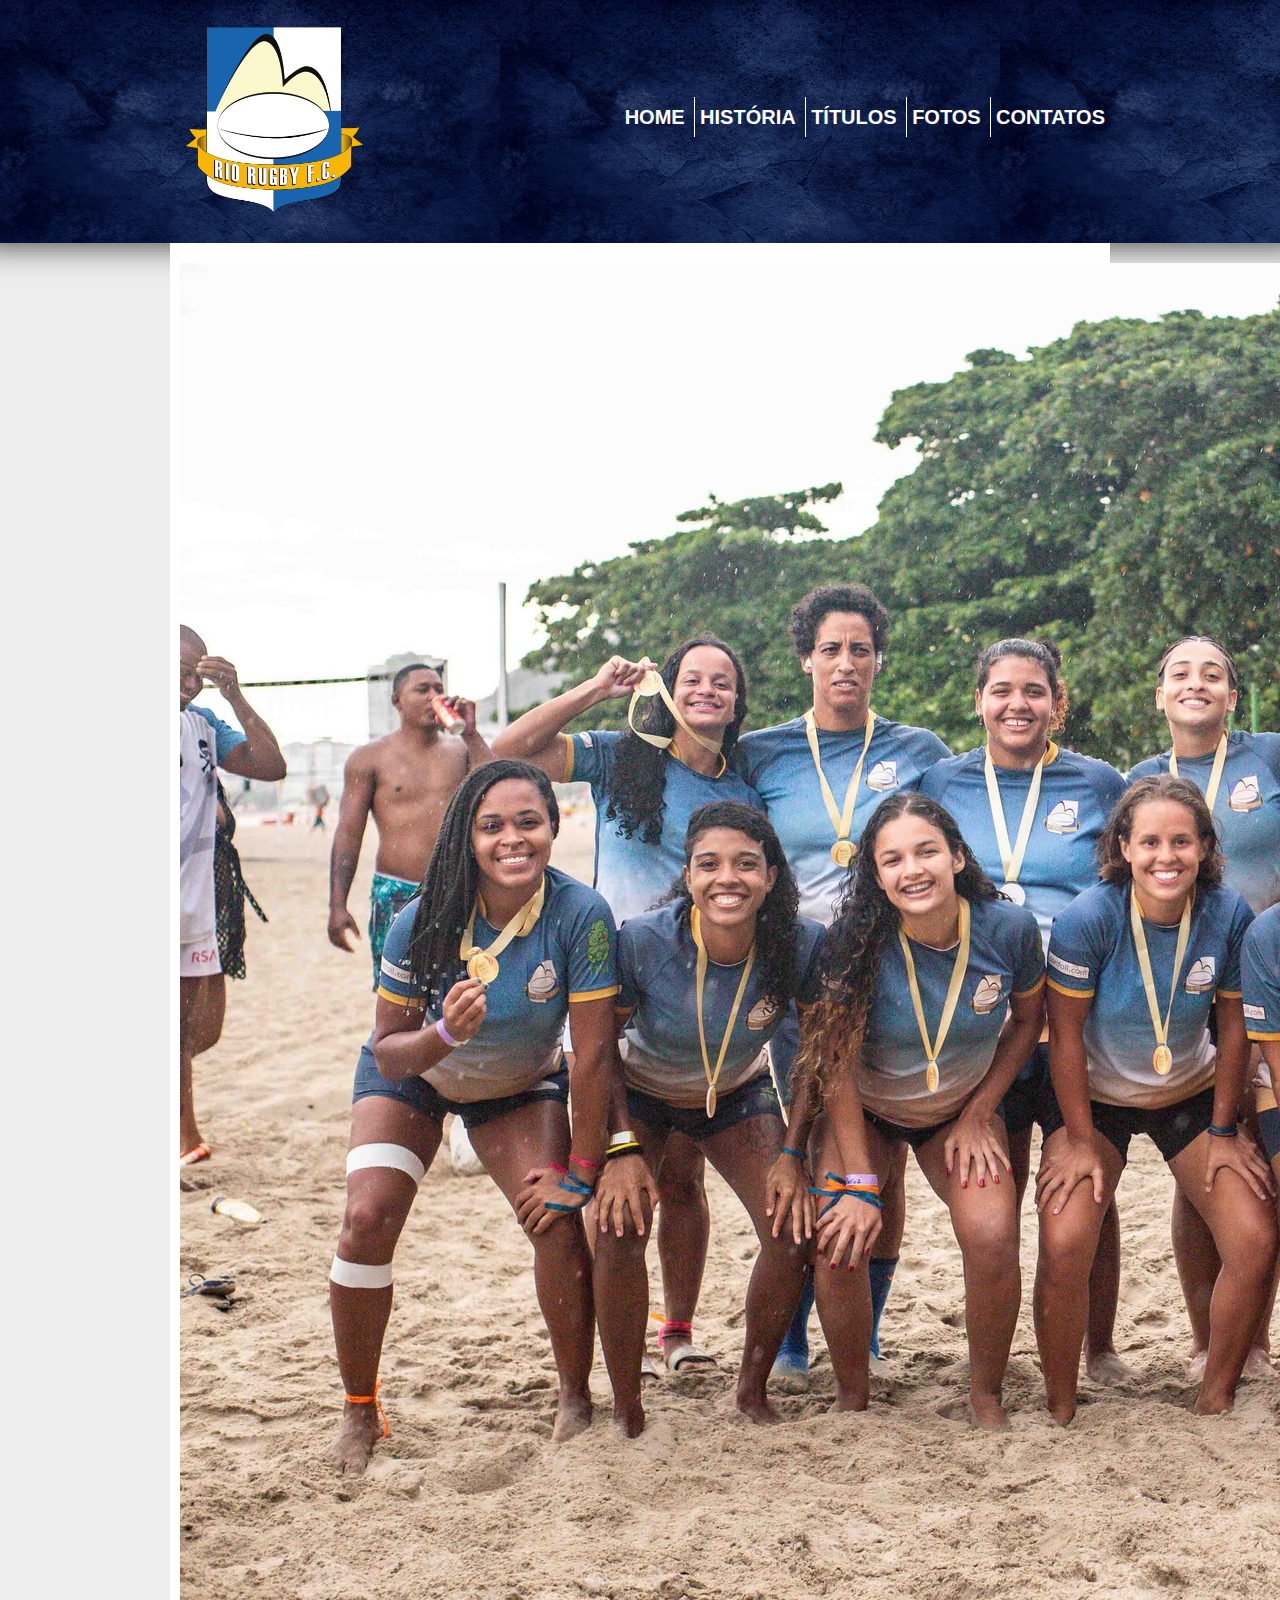
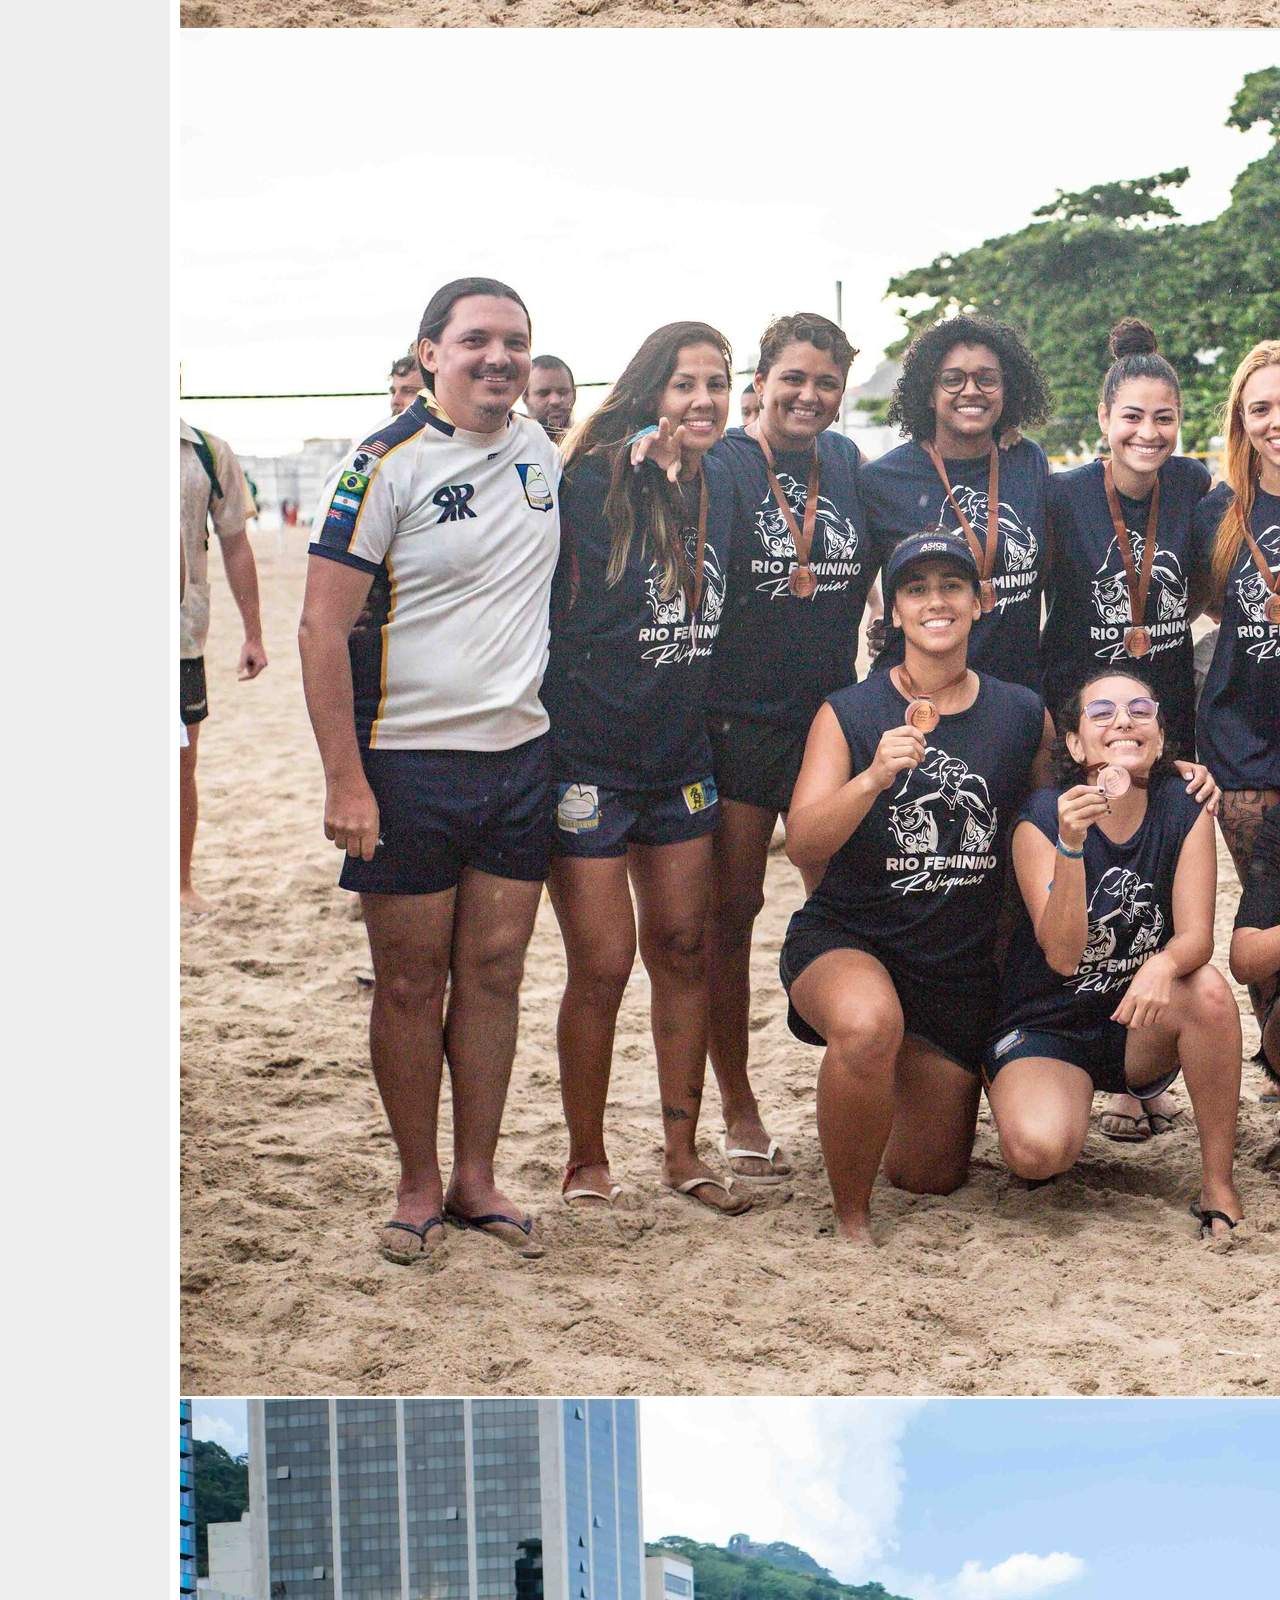
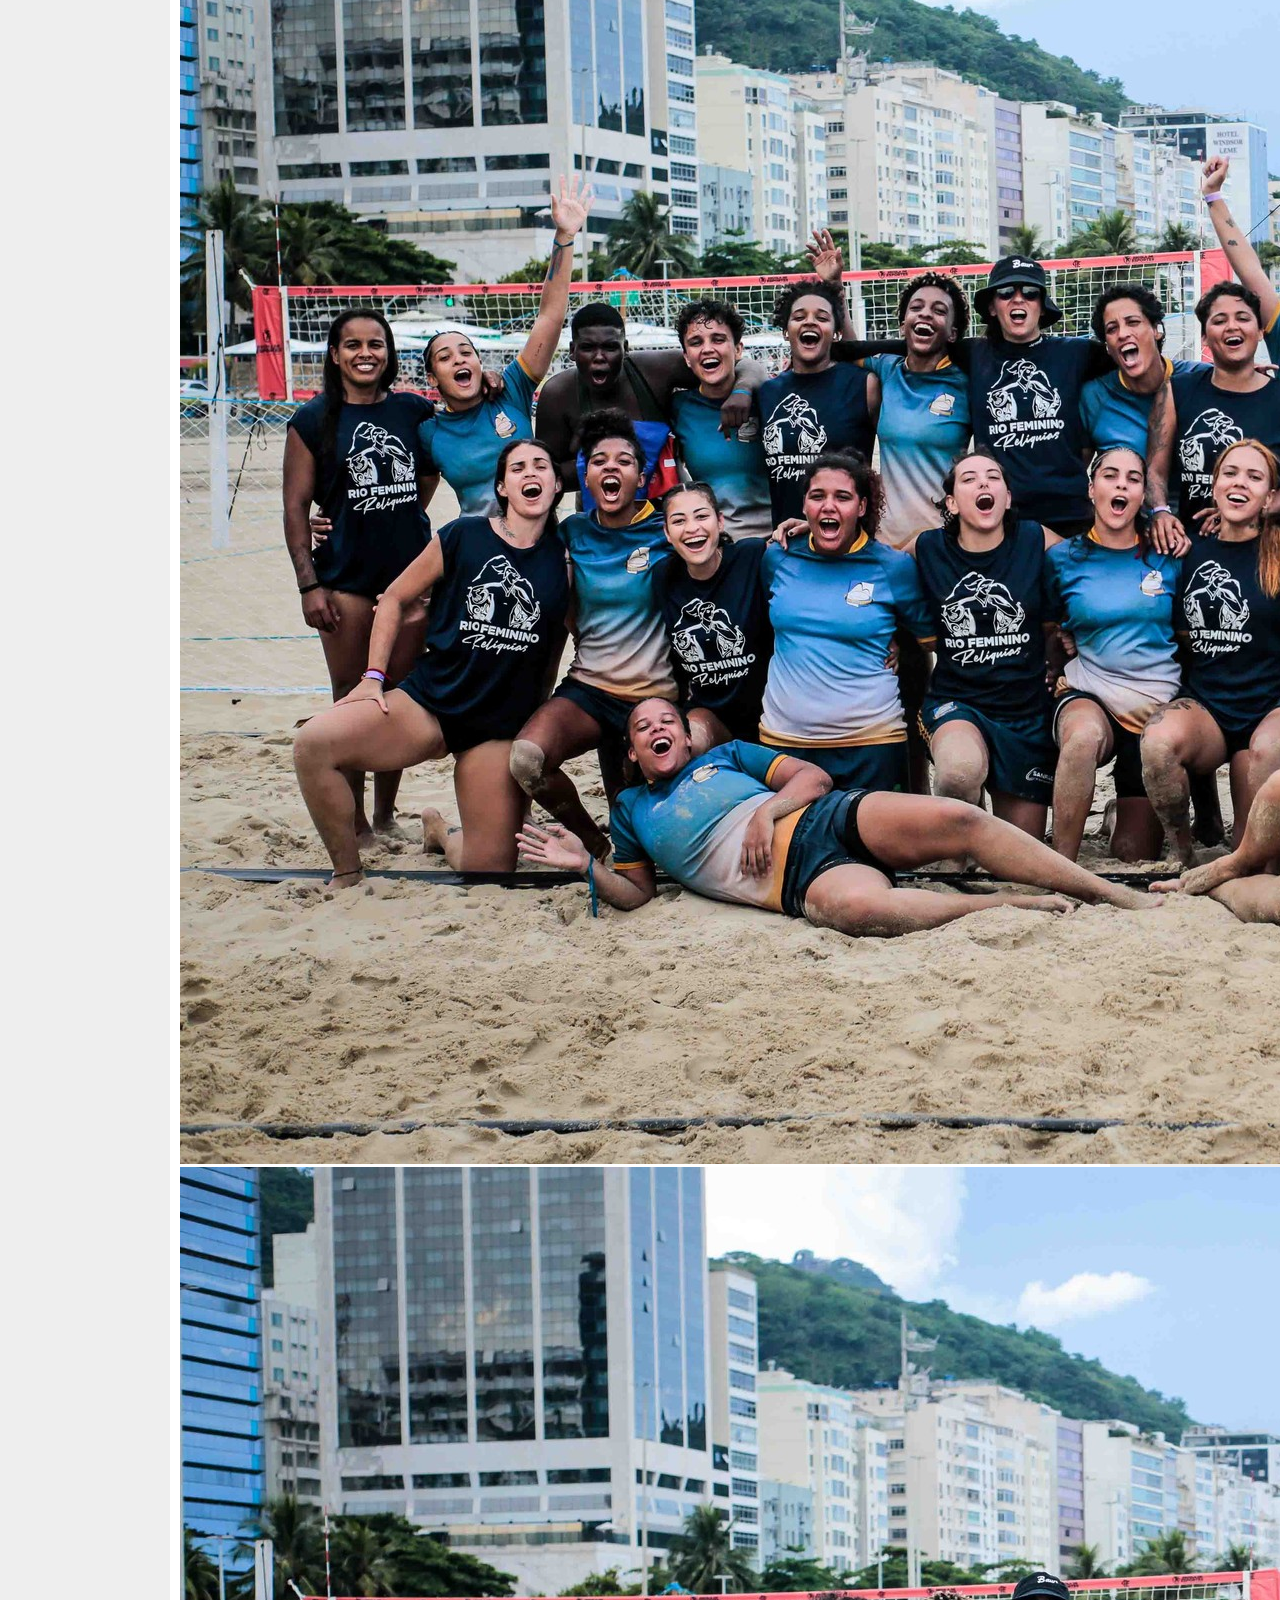
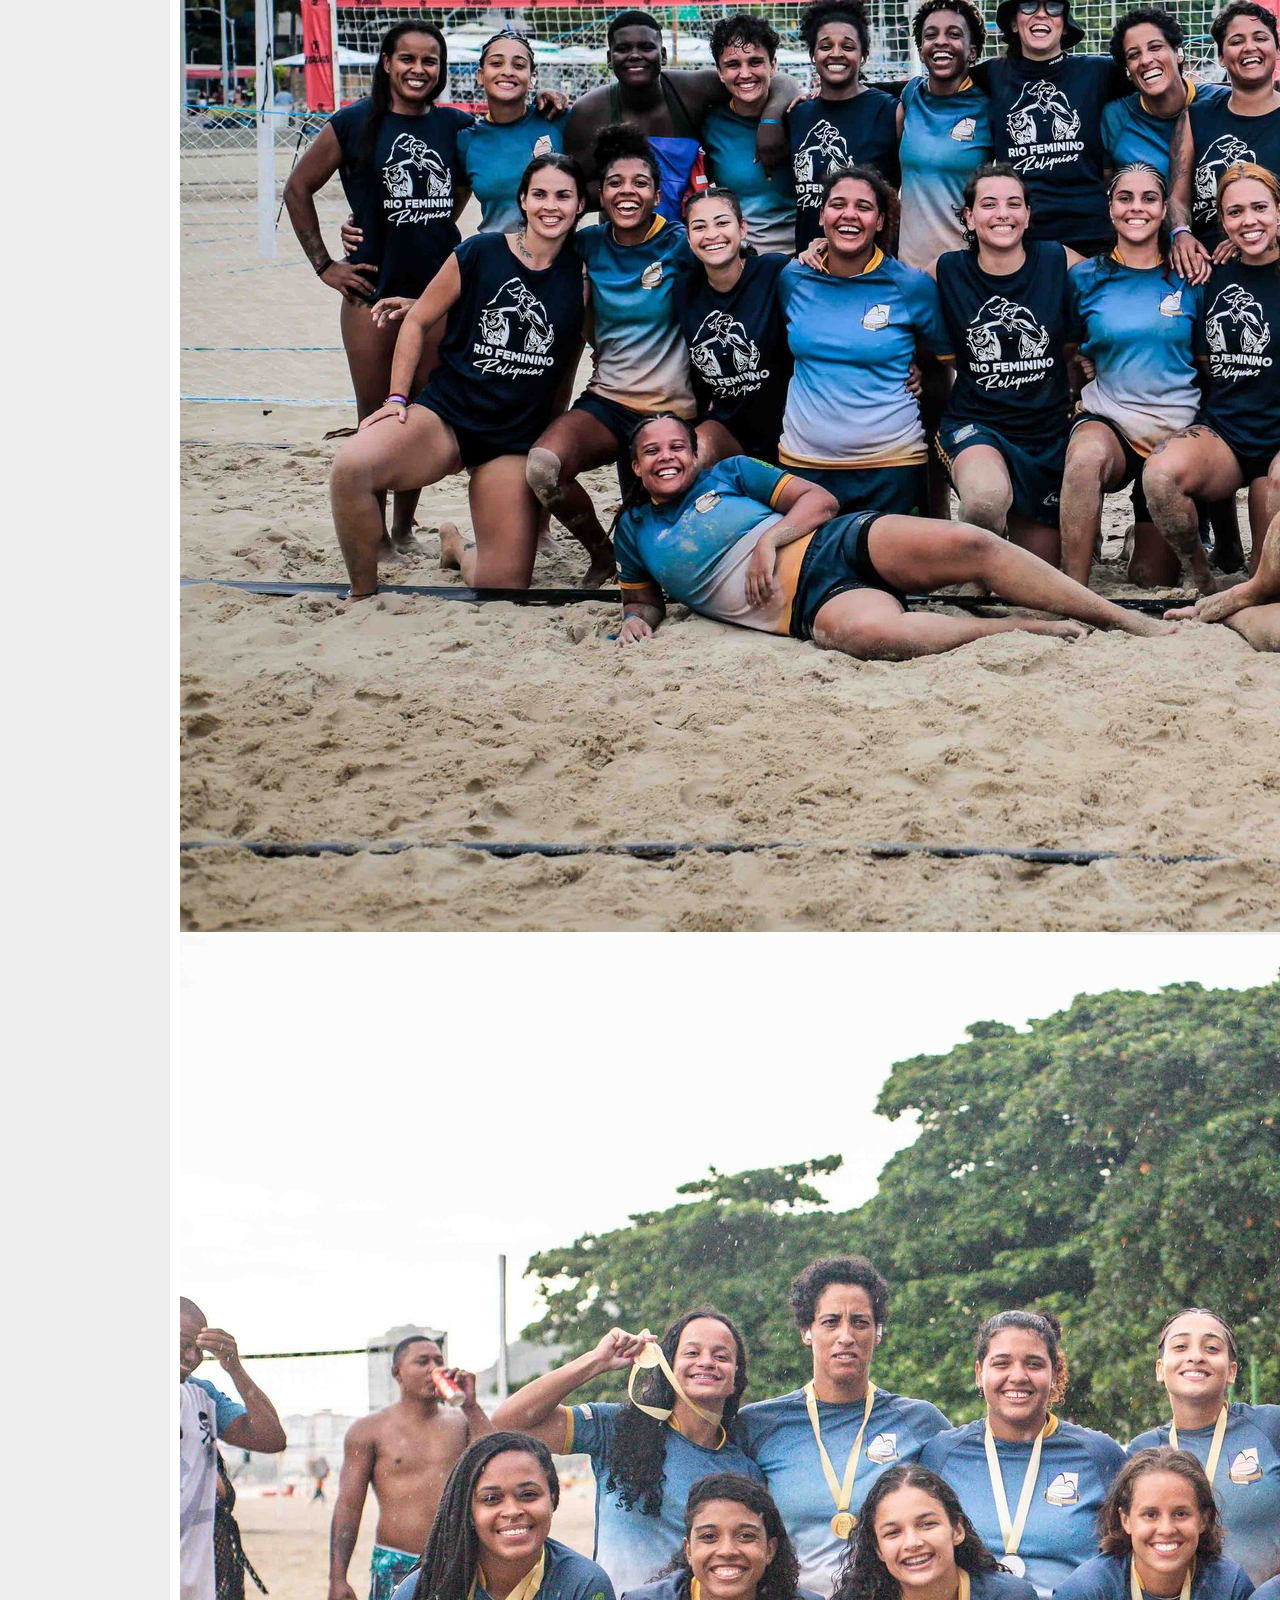
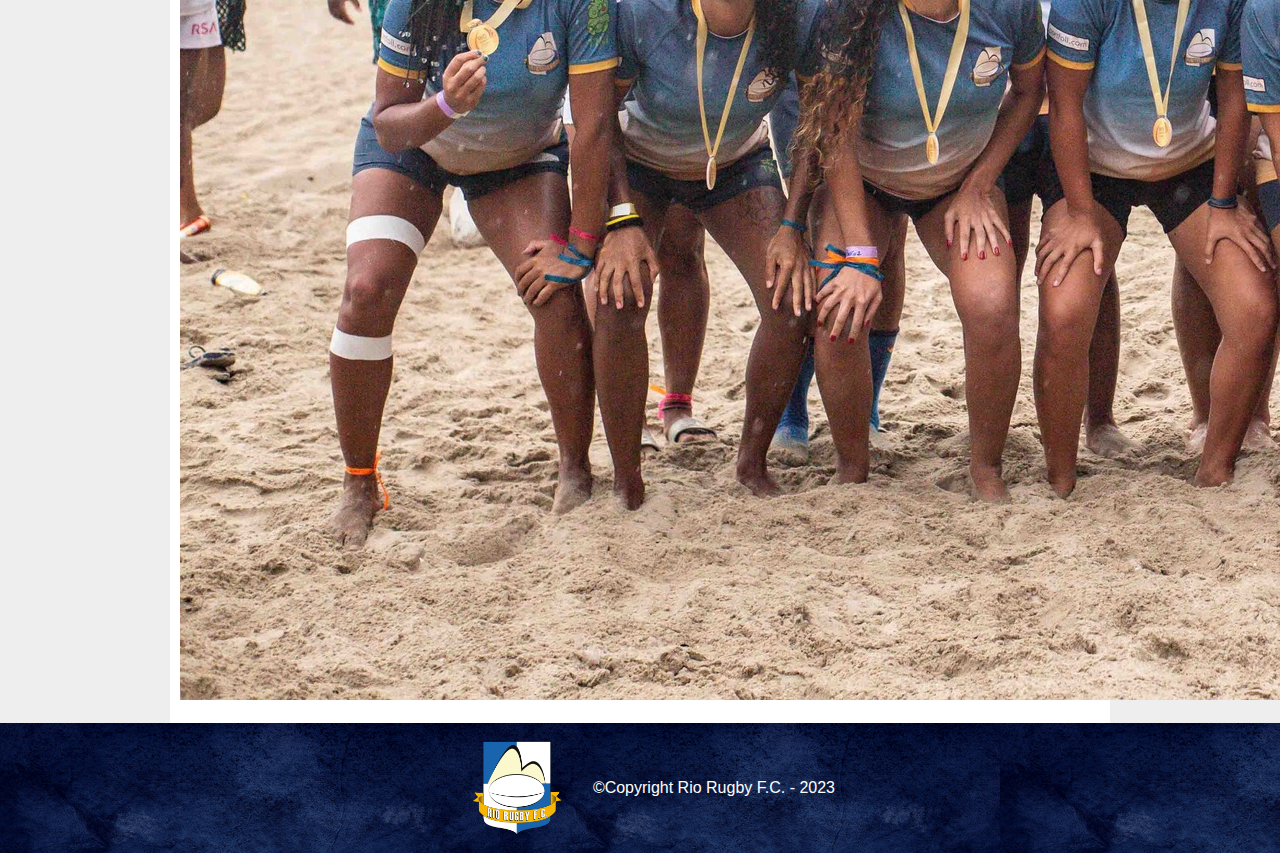
<file: fotos.html>
<!DOCTYPE html>
<html lang="pt-br">

<head>
  <meta charset="UTF-8">
  <meta name="viewport" content="width=device-width">
  <title>Rio Rugby Feminino</title>
  <link rel="stylesheet" href="/css/reset.css">
  <link rel="stylesheet" href="/css/styleheaderfooter.css">
  <link rel="stylesheet" href="/css/style-home.css">

</head>

<body>

  <header>

    <div class="cabecalho">
      <img src="imagens/escudo.png">

      <nav class="navegacao">
        <ul class="menu">
          <li><a href="index.html">home</a></li>
          <li><a href="https://pt.lipsum.com/feed/html">história</a></li>
          <li><a href="https://pt.lipsum.com/feed/html">títulos</a></li>
          <li><a href="https://pt.lipsum.com/feed/html">fotos</a></li>
          <li><a href="contato.html">contatos</a></li>
        </ul>
      </nav>
    </div>
  </header>

  <main class="informacao">
    <section class="quadro">
      <div class="fotos">
        <img src="imagens/campeas.jpg" alt="foto das campeas">
        <img src="imagens/bronze.jpg" alt="foto bronze">
        <img src="imagens/foto.jpg" alt="foto geral">
        <img src="imagens/foto-geral.jpg" alt="fotos comemorativa">
        <img src="imagens/campeas.jpg" alt="foto das campeas">
      </div>
    </section>
  </main>

  <footer>
    <div class="rodape">
      <img src="imagens/escudo.png">
      <p>&#169;Copyright Rio Rugby F.C. - 2023 </p>
    </div>
  </footer>
</body>

</html>
</file>
<file: css/styleheaderfooter.css>
/* COMEÇO SESSÃO DE HEADER */

body {
  font-family: tahoma, verdana, sans-serif;
  color: #fff;
  background: #eee;
}

header {
  /* z-index: 2; */
  background: url(../imagens/background.png);
  width: 100%;
  box-shadow: 0px -21px 31px 23px rgba(0, 0, 0, 0.75);
}


.cabecalho {
  text-align: center;
}

.navegacao {
  text-align: center;
}

header img {
  height: 100px;
  margin: 20px 0;
}

.menu {
  padding-bottom: 10px;
}

.menu li {
  display: inline-flex;
  justify-content: space-around;

}

.menu li+li {
  border-left: 1px solid #FFFFFF;
}

.menu a {
  text-transform: uppercase;
  text-decoration: none;
  color: #FFFFFF;
  font-size: 10px;
  font-weight: bold;
  padding: 10px 5px;
  transition: 0.5s;
}

.menu a:hover {
  color: #ffd900;
  transform: scale(1.3);
}

/* FINAL SESSÃO DE HEADER */

/* COMEÇO SESSÃO DE FOOTER */


footer {
  background: url(../imagens/background.png);
  padding: 20px;
}

.rodape {
  text-align: center;
}

.rodape img {
  height: 100px;
}

.rodape p {
  color: #FFFFFF;
  padding: 10px 0;
}

/* ESTUDO MEDIAQUERY */

/* @media screen and (min-width: 740px) {

  .cabeçalho {
    text-align: center;
  }

  .navegacao {
    position: relative;
  }

  .menu {
    display: inline-block;
    text-align: center;
  }

  .menu li {
    width: 18%;
    padding: 5px 20px;
  }

  .menu a {
    font-size: 20px;
    padding: 10px 10px;
  }


  footer {
    min-width: 100%;
  }

  .rodape {
    width: 100%;
  }

  .rodape img {
    height: 100px;
  }

  footer p {
    font-size: 15px;
  }
} */


@media screen and (min-width: 1024px) {
  .cabecalho {
    text-align: left;
    max-width: 940px;
    position: relative;
    margin: 0 auto;
  }

  header img {
    height: 200px;
    margin: 20px 0;
  }

  .navegacao {
    position: absolute;
    right: 0;
    top: 50%;
    transform: translateY(-50%);
  }

  .menu a {
    font-size: 20px;
  }

  footer {
    padding: 20px;
    /* width: 940px; */
  }

  .rodape {
    position: relative;
    width: 350px;
    height: 90px;
    margin: 0 auto;


  }

  .rodape img {
    position: absolute;
    height: 100px;
    top: 50%;
    left: 0;
    margin-right: 50px;
    transform: translateY(-50%);
  }

  .rodape p {
    position: absolute;
    right: -20px;
    top: 50%;
    transform: translateY(-50%);
    color: #FFFFFF;
    padding: 10px 0;
  }
}
</file>
<file: css/style-home.css>
:root {
  --global-azul: #014BAE;
  --global-azul-escuro: #001D5A;
  --global-amarelo: #FFC60B;
}

.informacao {
  /* position: relative; */
  width: 100%;
  max-width: 940px;
  padding: 20px 10px;
  margin: 0 auto;
  background: #fff;
}

/* CORPO - LADO ESQUERDO */
.artigo {
  width: 100%;
  color: #333;
}

.artigo a {
  display: inline-block;
  width: 100%;
  padding: 5px 10px;
  color: #333;
  text-decoration: none;
}

.artigo+.artigo {
  border-top: 2px solid var(--global-azul);
  margin: 20px 0 0 0;
  padding: 20px 0 0 0;
}

.titulo-artigo {
  text-transform: uppercase;
  font-size: 15px;
  font-weight: bold;
  transition: 0.5s;
}

.artigo a:hover {
  transform: scale(0.99);
}

.texto-artigo {
  text-align: justify;
  font-size: 12px;
  margin: 15px 0;
  line-height: 1.2em;
}

.titulo-artigo+.texto-artigo {
  text-indent: 1.5em
}

.imagem {
  float: left;
  width: 200px;
  padding: 0 7px 7px 0;
  margin: 0 7px 0 0;
  border-right: 2px solid var(--global-azul);
}

.data-local {
  padding: 2px 5px;
  font-size: 9px;
  text-align: right;
  font-style: italic;
  font-weight: bold;
  color: #000;
  background: var(--global-amarelo);
  border-radius: 3px;
}

/* CORPO - LADO DIREITO */
.mapa {
  position: relative;
  width: 100%;
  padding: 20px;
  margin-top: 20px;
  text-align: center;
  line-height: 1.2em;
  box-sizing: border-box;
  background: var(--global-azul-escuro);
  /* background: url(../imagens/background.png); */
  border-radius: 10px;
  box-shadow: 0px 0px 5px 3px rgba(0, 0, 0, 0.4);
  /* position: absolute; */
  /* top: 60px;
  right: 35px; */
}

.mapa h2 {
  margin: 10px 0 0 0;
  text-transform: uppercase;
  font-size: 15px;
  font-weight: bold;
  text-align: center;
}

.mapa p {
  padding: 12px;
  margin-top: 1em;
  font-size: 12px;
}

.mapa strong {
  font-weight: bold;
  text-decoration: underline;
}

/* ESTUDO DE CARROSSEL
.quadro {
  width: 640px;
  height: 360px;
  margin: 0 auto;
  overflow: hidden;
}

.quadro .fotos {
  width: 600%;
  animation-name: animação;
  animation-duration: 30s;
  animation-iteration-count: infinite;
}

.quadro .fotos img {
  width: 20%;
}


@keyframes animação {
  0% {
    margin-left: 0;
  }

  23% {
    margin-left: 0;
  }

  27% {
    margin-left: -100%;
  }

  40% {
    margin-left: -100%;
  }

  44% {
    margin-left: -200%;
  }

  67% {
    margin-left: -200%;
  }

  70% {
    margin-left: -300%;
  }

  90% {
    margin-left: -300%;
  }

  95% {
    margin-left: -400%;
  }

  100% {
    margin-left: -400%;
  }
} */
</file>
<file: css/artigo.css>
body {
  background: #eee;
  color: #333;
  font-size: 18px;
  line-height: 1.5em
}

main {
  width: 960px;
  /* min-height: 460px; */
  margin: 0px auto;
  background: #fff;
  padding: 30px 0;
  box-sizing: border-box;


}

.artigo {
  background: #fff;
  padding: 0 1.5em;
  box-sizing: border-box;
  border-top: 2px solid #1874CD;
  border-bottom: 2px solid #1874CD;
}

h3 {
  text-transform: uppercase;
  font-weight: bold;
  font-size: 30px;
  padding: 1em 0 1em 0;
}

h3:before {
  content: "[ ";
}

h3::after {
  content: " ]";
}

.instagram {
  float: right;
  width: 20%;
  margin: 0 16% 0.6% 3%;
}

.texto>p {
  text-indent: 2em;
  text-align: justify;

}

p+p {
  padding-top: 10px;
}

.autor p {
  text-align: right;
  font-style: italic;
  font-weight: bold;
  font-size: 15px;
  margin: 20px 0;
  background: #FFC60B;
  padding: 2px 5px;
  border-radius: 3px;
}

.video {
  text-align: center;
}

.video img {
  margin-bottom: 15px;
  width: 80%;
}
</file>
<file: css/contato.css>
:root {
  --global-azul: #014BAE;
  --global-azul-escuro: #001D5A;
  --global-amarelo: #FFC60B;
}

/* CSS DA PAGINA DE CONTATO */
.conteudo {
  color: #000;
}

.conteudo>h2 {
  width: 100%;
  text-align: center;
  margin: 1em 0 1em 0;
}

form {
  position: relative;
  margin: 40px 0;
  width: 40%;
}

form label,
legend {
  display: block;
  font-size: 18px;
  margin: 20px 0;
}

form p {
  font-size: 18px;
  margin: 30px 0 0;
}

.input-padrao,
select,
textarea {
  display: block;
  width: 100%;
  padding: 10px 15px;
  margin: 10px 0;
  border-radius: 5px;
  font-size: 18px;
  border: 2px solid #000;
  outline: none;
}

.input-padrao:hover,
select:hover,
textarea:hover {
  border: 2px solid var(--global-azul);
}

.input-padrao:focus,
select:focus,
textarea:focus {
  border: 2px solid var(--global-amarelo);
}

.input-padrao:focus::placeholder {
  font-size: 13px;
  transition: 400ms;
  transform: translateY(-30px);
}


.enviar {
  width: 100%;
  margin: 15px 0;
  padding: 10px 0;
  font-size: 15px;
  background: var(--global-azul-escuro);
  border: none;
  color: #FFF;
  font-weight: bold;
  border-radius: 5px;
  transition: 1s all;
}

.enviar:hover {
  color: var(--global-amarelo);
  transform: scale(1.05);
}

.separacao {
  /* position: relative; */
  display: flex;
  justify-content: space-evenly;
}

#midias {
  color: #eeeeee;
  width: 40%;
  margin: 0;
  box-sizing: border-box;
  padding: 42px 15px;
  background: var(--global-azul-escuro);
}

.mapa hr {
  margin-bottom: 40px;
}

.midia-icone {
  width: 15%;
  margin: 2em 1.5em;
}
</file>
